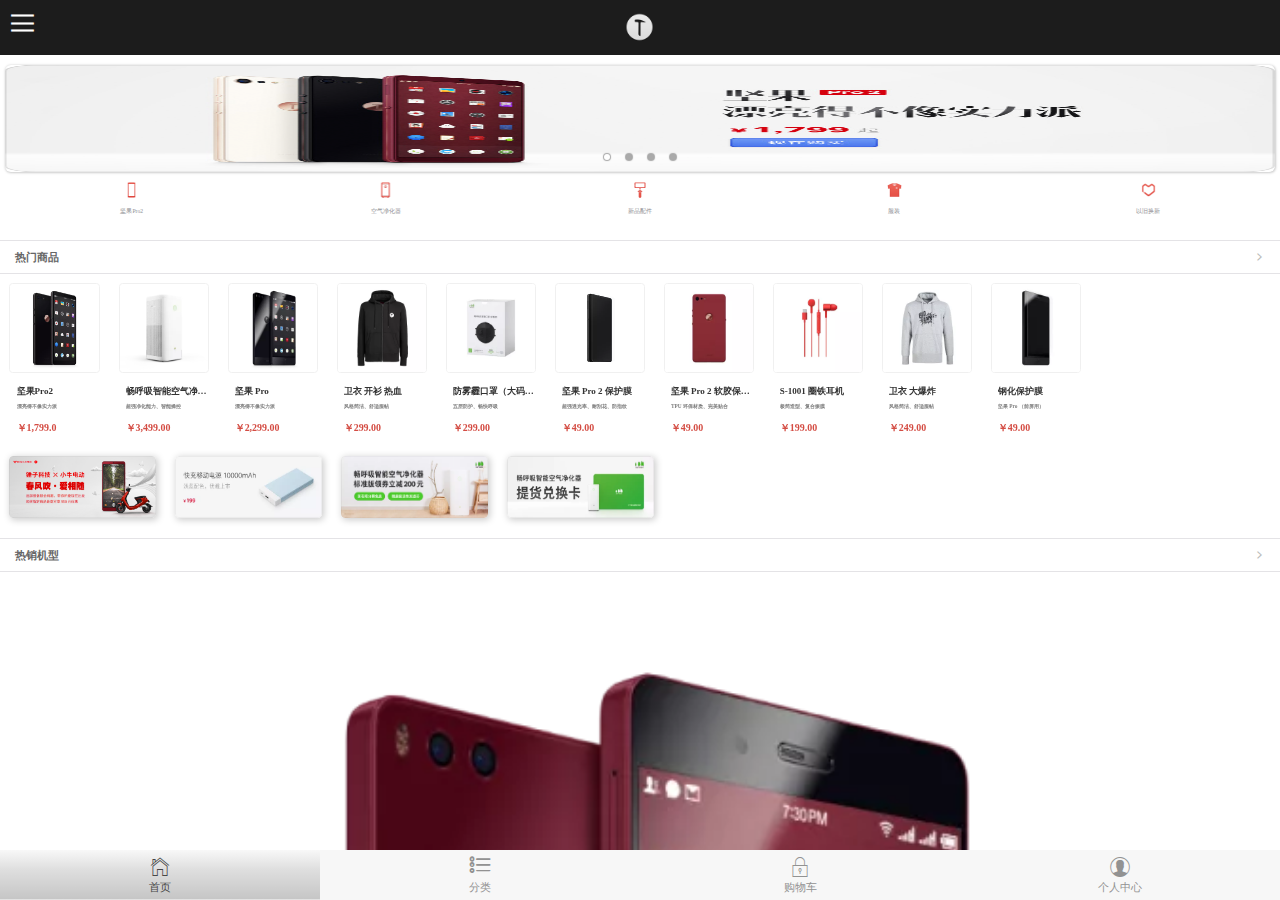
<file: index.html>
<!DOCTYPE html>
<html>

	<head>
		<meta charset="utf-8">
		<meta name="viewport" content="width=device-width,initial-scale=1,minimum-scale=1,maximum-scale=1,user-scalable=no" />
		<title>锤子官网</title>
		<link rel="shortcut icon" href="chuizir.png" type="image/png" />
		<link href="css/mui.min.css" rel="stylesheet" />
		<link href="css/reset.css" rel="stylesheet" />
		<link rel="stylesheet" type="text/css" href="css/index.css" />
		<link rel="stylesheet" type="text/css" href="css/css.css" />
	</head>
	<body>
		<div class="mui-off-canvas-wrap mui-draggable">

			<!-- 主页面容器 -->
			<div class="mui-inner-wrap">

				<!-- 菜单容器 -->
				<aside class="mui-off-canvas-left">
					<div class="mui-scroll-wrapper">
						<div class="mui-scroll">
							<!-- 菜单具体展示内容 -->
							<ul class="Masklist clearfix">
								<li class="mLi">
									<span></span>
									<span>锤子科技商城</span>
								</li>
								<li class="mLi">
									<span></span>
									<span>坚果Pro 2</span>
								</li>
								<li class="mLi">
									<span></span>
									<span>坚果Pro</span>
								</li>
								<li class="mLi">
									<span></span>
									<span>Smartisan OS</span>
								</li>
								<li class="mLi">
									<span></span>
									<span>应用下载</span>
								</li>
								<li class="mLi">
									<span></span>
									<span>锤子科技论坛</span>
								</li>
							</ul>
						</div>
					</div>
				</aside>

				<!-- 主页面标题 -->
				<header class="mui-bar mui-bar-nav">
					<a href="javascript:;" class="mui-icon mui-action-menu mui-icon-bars mui-pull-left"></a>
					<h1><a href="index.html" class="tiaozhuan"></a></h1>
				</header>

		
		<div class="mui-content mui-scroll-wrapper">
		<div class="mui-scroll">
			<section class="item">
				<div class="banner">
					<div class="mui-slider">
						<div class="mui-slider-group mui-slider-loop">
							<div class="mui-slider-item mui-slider-item-duplicate">
								<a href="#"><img src="image/index/banner4.png" /></a>
							</div>
							<div class="mui-slider-item">
								<a href="#"><img src="image/index/banner1.png" /></a>
							</div>
							<div class="mui-slider-item">
								<a href="#"><img src="image/index/banner2.png" /></a>
							</div>
							<div class="mui-slider-item">
								<a href="#"><img src="image/index/banner3.png" /></a>
							</div>
							<div class="mui-slider-item">
								<a href="#"><img src="image/index/banner4.png" /></a>
							</div>
							<div class="mui-slider-item mui-slider-item-duplicate">
								<a href="#"><img src="image/index/banner1.png" /></a>
							</div>
						</div>
						<div class="mui-slider-indicator">
							<div class="mui-indicator mui-active"></div>
							<div class="mui-indicator"></div>
							<div class="mui-indicator"></div>
							<div class="mui-indicator"></div>
						</div>
					</div>
				</div>
				<div class="nav">
					<div class="navItem">
						<a href="">
							<img src="image/index/nav1.png" alt="" />
							<p>坚果Pro2</p>
						</a>
					</div>
					<div class="navItem">
						<a href="">
							<img src="image/index/nav2.png" alt="" />
							<p>空气净化器</p>
						</a>
					</div>
					<div class="navItem">
						<a href="">
							<img src="image/index/nav3.png" alt="" />
							<p>新品配件</p>
						</a>
					</div>
					<div class="navItem">
						<a href="">
							<img src="image/index/nav4.png" alt="" />
							<p>服装</p>
						</a>
					</div>
					<div class="navItem">
						<a href="">
							<img src="image/index/nav5.png" alt="" />
							<p>以旧换新</p>
						</a>
					</div>
				</div>
			</section>
			<section class="item">
				<div class="goodsContainer">
					<ul class="mui-table-view">
						<li class="mui-table-view-cell">
							<a class="mui-navigate-right">热门商品</a>
						</li>
					</ul>
					<section>
						<div class="mui-scroll-wrapper mui-slider-indicator mui-segmented-control mui-segmented-control-inverted">
							<div class="mui-scroll">
								<a class="mui-control-item mui-active">
									<img src="image/index/goods1.png" alt="" />
									<div class="text">
										<h2>坚果Pro2</h2>
										<p>漂亮得不像实力派</p>
										<span>￥1,799.0</span>
									</div>
								</a>
								<a class="mui-control-item">
									<img src="image/index/goods2.png" alt="" />
									<div class="text">
										<h2>畅呼吸智能空气净化器</h2>
										<p>超强净化能力、智能操控</p>
										<span>￥3,499.00</span>
									</div>
								</a>
								<a class="mui-control-item">
									<img src="image/index/goods3.png" alt="" />
									<div class="text">
										<h2>坚果 Pro</h2>
										<p>漂亮得不像实力派</p>
										<span>￥2,299.00</span>
									</div>
								</a>
								<a class="mui-control-item">
									<img src="image/index/goods4.png" alt="" />
									<div class="text">
										<h2>卫衣 开衫 热血</h2>
										<p>风格简洁、舒适服帖</p>
										<span>￥299.00</span>
									</div>
								</a>
								<a class="mui-control-item">
									<img src="image/index/goods5.png" alt="" />
									<div class="text">
										<h2>防雾霾口罩（大码 · 10枚/盒）</h2>
										<p>五层防护、畅快呼吸</p>
										<span>￥299.00</span>
									</div>
								</a>
								<a class="mui-control-item">
									<img src="image/index/goods6.png" alt="" />
									<div class="text">
										<h2>坚果 Pro 2 保护膜</h2>
										<p>超强透光率、耐刮花、防指纹</p>
										<span>￥49.00</span>
									</div>
								</a>
								<a class="mui-control-item">
									<img src="image/index/goods7.png" alt="" />
									<div class="text">
										<h2>坚果 Pro 2 软胶保护套</h2>
										<p>TPU 环保材质、完美贴合</p>
										<span>￥49.00</span>
									</div>
								</a>
								<a class="mui-control-item">
									<img src="image/index/goods8.png" alt="" />
									<div class="text">
										<h2>S-1001 圈铁耳机</h2>
										<p>极简造型、复合振膜</p>
										<span>￥199.00</span>
									</div>
								</a>
								<a class="mui-control-item">
									<img src="image/index/goods9.png" alt="" />
									<div class="text">
										<h2>卫衣 大爆炸</h2>
										<p>风格简洁、舒适服帖</p>
										<span>￥249.00</span>
									</div>
								</a>
								<a class="mui-control-item">
									<img src="image/index/goods10.png" alt="" />
									<div class="text">
										<h2>钢化保护膜</h2>
										<p>坚果 Pro （前屏用）</p>
										<span>￥49.00</span>
									</div>
								</a>
							</div>
						</div>
					</section>
				</div>
			</section>
			<section class="item">
				<div class="cardShow">
					<div class="mui-scroll-wrapper mui-slider-indicator mui-segmented-control mui-segmented-control-inverted">
						<div class="mui-scroll">
							<a class="mui-control-item" href="#">
								<div class="cardItem">
									<img src="image/index/card1.png" />
								</div>
							</a>
							<a class="mui-control-item" href="#">
								<div class="cardItem">
									<img src="image/index/card2.png" />
								</div>
							</a>
							<a class="mui-control-item" href="#">
								<div class="cardItem">
									<img src="image/index/card3.png" />
								</div>
							</a>
							<a class="mui-control-item" href="#">
								<div class="cardItem">
									<img src="image/index/card4.png" />
								</div>
							</a>
						</div>
					</div>
				</div>
			</section>
			<section class="item">
				<div class="hotPhone">
					<ul class="mui-table-view">
						<li class="mui-table-view-cell">
							<a class="mui-navigate-right">热销机型</a>
						</li>
					</ul>
					<div class="mui-slider stop">
						<div class="mui-slider-group">
							<div class="mui-slider-item mui-slider-item-duplicate">
								<a href="#">
									<img src="image/index/phone1.png" />
									<div class="text">
										<h2>坚果 Pro</h2>
										<p>漂亮得不像实力派</p>
										<span>￥2,299.00</span>
									</div>
								</a>
							</div>
							<div class="mui-slider-item">
								<a href="#">
									<img src="image/index/goods1.png" />
									<div class="text">
										<h2>坚果Pro2</h2>
										<p>漂亮得不像实力派</p>
										<span>￥1,799.0</span>
									</div>
								</a>
							</div>
							<div class="mui-slider-item">
								<a href="#">
									<img src="image/index/phone1.png" />
									<div class="text">
										<h2>坚果 Pro</h2>
										<p>漂亮得不像实力派</p>
										<span>￥2,299.00</span>
									</div>
								</a>
							</div>
							<div class="mui-slider-item mui-slider-item-duplicate">
								<a href="#">
									<img src="image/index/goods1.png" />
									<div class="text">
										<h2>坚果Pro2</h2>
										<p>漂亮得不像实力派</p>
										<span>￥1,799.0</span>
									</div>
								</a>
							</div>
						</div>
						<div class="mui-slider-indicator">
							<div class="mui-indicator mui-active"></div>
							<div class="mui-indicator"></div>
						</div>
					</div>
				</div>
			</section>
			<section class="item">
				<div class="hotPhone">
					<ul class="mui-table-view">
						<li class="mui-table-view-cell">
							<a class="mui-navigate-right">净化器及配件</a>
						</li>
					</ul>
					<div class="mui-slider stop">
						<div class="mui-slider-group mui-slider-loop">
							<div class="mui-slider-item mui-slider-item-duplicate">
								<a href="#">
									<img src="image/index/goods2.png" />
									<div class="text">
										<h2>畅呼吸智能空气净化器</h2>
										<p>超强净化能力、智能操控</p>
										<span>￥3,499.00</span>
									</div>
								</a>
							</div>
							<div class="mui-slider-item">
								<a href="#">
									<img src="image/index/goods2.png" />
									<div class="text">
										<h2>畅呼吸智能空气净化器超级除甲醛版</h2>
										<p> 超强净化能力、智能操控 </p>
										<span>￥3,499.00</span>
									</div>
								</a>
							</div>
							<div class="mui-slider-item">
								<a href="#">
									<img src="image/index/goods2.png" />
									<div class="text">
										<h2>畅呼吸智能空气净化器</h2>
										<p> 超强净化能力、智能操控 </p>
										<span>￥3,499.00</span>
									</div>
								</a>
							</div>
							<div class="mui-slider-item mui-slider-item-duplicate">
								<a href="#">
									<img src="image/index/goods2.png" />
									<div class="text">
										<h2>畅呼吸智能空气净化器超级除甲醛版</h2>
										<p> 超强净化能力、智能操控 </p>
										<span>￥3,499.00</span>
									</div>
								</a>
							</div>
						</div>
						<div class="mui-slider-indicator">
							<div class="mui-indicator mui-active"></div>
							<div class="mui-indicator"></div>
						</div>
					</div>
					<div class="listPurifier">
						<div class="mui-row">
							<div class="mui-col-sm-6 mui-col-xs-6">
								<li class="mui-table-view-cell right bottom">
									<a class="mui-navigate-right">
										<img class="mui-media-object mui-pull-left" src="image/index/goods5.png">
										<div class="mui-media-body">
											<p class='mui-ellipsis'>防雾霾口罩（中码/10枚/盒）</p>
										</div>
									</a>
								</li>
							</div>
							<div class="mui-col-sm-6 mui-col-xs-6">
								<li class="mui-table-view-cell bottom">
									<a class="mui-navigate-right">
										<img class="mui-media-object mui-pull-left" src="image/index/list1.png">
										<div class="mui-media-body">
											<p class='mui-ellipsis'>高效复合滤芯</p>
										</div>
									</a>
								</li>
							</div>
							<div class="mui-col-sm-6 mui-col-xs-6">
								<li class="mui-table-view-cell right">
									<a class="mui-navigate-right">
										<img class="mui-media-object mui-pull-left" src="image/index/list2.png">
										<div class="mui-media-body">
											<p class='mui-ellipsis'>除甲醛活性炭滤芯</p>
										</div>
									</a>
								</li>
							</div>
							<div class="mui-col-sm-6 mui-col-xs-6">
								<li class="mui-table-view-cell">
									<a class="mui-navigate-right">
										<img class="mui-media-object mui-pull-left" src="image/index/list3.png">
										<div class="mui-media-body">
											<p class='mui-ellipsis'>汽车空调滤清器</p>
										</div>
									</a>
								</li>
							</div>
						</div>
					</div>
				</div>
			</section>
			<section class="item">
				<div class="adItem">
					<div class="adLeft">
						<a href=""><img src="image/index/ad1.png" alt="" /></a>
						<a href=""><img src="image/index/ad2.png" alt="" /></a>
						<a href=""><img src="image/index/ad3.png" alt="" /></a>
					</div>
					<div class="adRight">
						<a href=""><img src="image/index/ad4.webp" /></a>
					</div>
				</div>
			</section>
			<section class="item">
				<div class="goodsItem">
					<ul class="mui-table-view">
						<li class="mui-table-view-cell">
							<a class="mui-navigate-right">坚果Pro2及配件</a>
						</li>
					</ul>
					<ul class="list">
						<li>
							<a href="">
								<img src="image/index/goods1.png" alt="" />
								<div class="text">
									<h2>坚果 Pro 2</h2>
									<p>漂亮得不像实力派</p>
									<span>￥1,799.00</span>
								</div>
							</a>
						</li>
						<li>
							<a href="">
								<img src="image/index/goods11.png" alt="" />
								<div class="text">
									<h2>坚果 Pro 2 文青保护套</h2>
									<p>文青配色、质感精良</p>
									<span>￥99.00</span>
								</div>
							</a>
						</li>
						<li>
							<a href="">
								<img src="image/index/goods6.png" alt="" />
								<div class="text">
									<h2>坚果 Pro 2 保护膜</h2>
									<p>超强透光率、耐刮花、防指纹</p>
									<span>￥49.00</span>
								</div>
							</a>
						</li>
						<li>
							<a href="">
								<img src="image/index/goods7.png" alt="" />
								<div class="text">
									<h2>坚果 Pro 2 软胶保护套</h2>
									<p>TPU 环保材质、完美贴合</p>
									<span>￥49.00</span>
								</div>
							</a>
						</li>
						<li>
							<a href="">
								<img src="image/index/goods6.png" alt="" />
								<div class="text">
									<h2>坚果 Pro 2 智能保护膜</h2>
									<p>智能触控、触感顺滑</p>
									<span>￥99.00</span>
								</div>
							</a>
						</li>
						<li>
							<a href="">
								<img src="image/index/goods12.png" alt="" />
								<div class="text">
									<h2>半入耳式耳机 心动版</h2>
									<p>哑光表面、专业级调音</p>
									<span>￥99.00</span>
								</div>
							</a>
						</li>
					</ul>
				</div>
			</section>
			<section class="item">
				<div class="saleCard">
					<img src="image/index/card5.png" alt="" />
					<img src="image/index/card6.png" alt="" />
				</div>
			</section>
			<section class="item">
				<div class="goodsItem">
					<ul class="mui-table-view">
						<li class="mui-table-view-cell">
							<a class="mui-navigate-right">品牌周边</a>
						</li>
					</ul>
					<ul class="list">
						<li>
							<a href="">
								<img src="image/index/goods13.png" alt="" />
								<div class="text">
									<h2>卫衣 开衫 经典款</h2>
									<p>风格简洁、舒适服帖</p>
									<span>￥299.00</span>
								</div>
							</a>
						</li>
						<li>
							<a href="">
								<img src="image/index/goods14.png" alt="" />
								<div class="text">
									<h2>卫衣 大爆炸</h2>
									<p>风格简洁、舒适服帖</p>
									<span>￥249.00</span>
								</div>
							</a>
						</li>
						<li>
							<a href="">
								<img src="image/index/goods4.png" alt="" />
								<div class="text">
									<h2>卫衣 热血</h2>
									<p>风格简洁、舒适服帖</p>
									<span>￥249.00</span>
								</div>
							</a>
						</li>
						<li>
							<a href="">
								<img src="image/index/goods15.png" alt="" />
								<div class="text">
									<h2>任天堂发售红白机</h2>
									<p>100% 美国 SUPIMA 棉、舒适拉绒质地</p>
									<span>￥149.00 </span>
								</div>
							</a>
						</li>
						<li>
							<a href="">
								<img src="image/index/goods16.png" alt="" />
								<div class="text">
									<h2>记事本</h2>
									<p>优质米色纸、不洇不透</p>
									<span>￥49.00</span>
								</div>
							</a>
						</li>
						<li>
							<a href="">
								<img src="image/index/goods17.png" alt="" />
								<div class="text">
									<h2>明信片</h2>
									<p>优质卡纸、包装精致、色彩饱满</p>
									<span>￥9.90</span>
								</div>
							</a>
						</li>
					</ul>
				</div>
			</section>
			<section class="item">
				<div class="saleCard">
					<img src="image/index/card7.webp" alt="" />
					<img src="image/index/card8.webp" alt="" />
				</div>
			</section>
		</div>
	</div>
		<!--mTab 底部选项卡-->
		<nav class="mui-bar mui-bar-tab">
			<a href="index.html" class="mui-tab-item mui-active tiaozhuan">
				<span class="mui-icon mui-icon-home"></span>
				<span class="mui-tab-label">首页</span>
			</a>
			<a href="page.html"  class="mui-tab-item tiaozhuan">
				<span class="mui-icon mui-icon-list"></span>                                                      
				<span class="mui-tab-label">分类</span>
			</a>
			<a href="shop.html"  class="mui-tab-item tiaozhuan">
				<span class="mui-icon mui-icon-locked"></span>
				<span class="mui-tab-label">购物车</span>
			</a>
			<a href="myCenter.html"  class="mui-tab-item tiaozhuan">
				<span class="mui-icon mui-icon-contact"></span>
				<span class="mui-tab-label">个人中心</span>
			</a>
		</nav>
	</body>
	
	<script src="js/mui.min.js"></script>
	<script type="text/javascript" src="js/Jason.js"></script>
	<script type="text/javascript" src="js/index.js"></script>
	<script type="text/javascript" charset="utf-8">
		mui.init();
	</script>
</html>
</file>
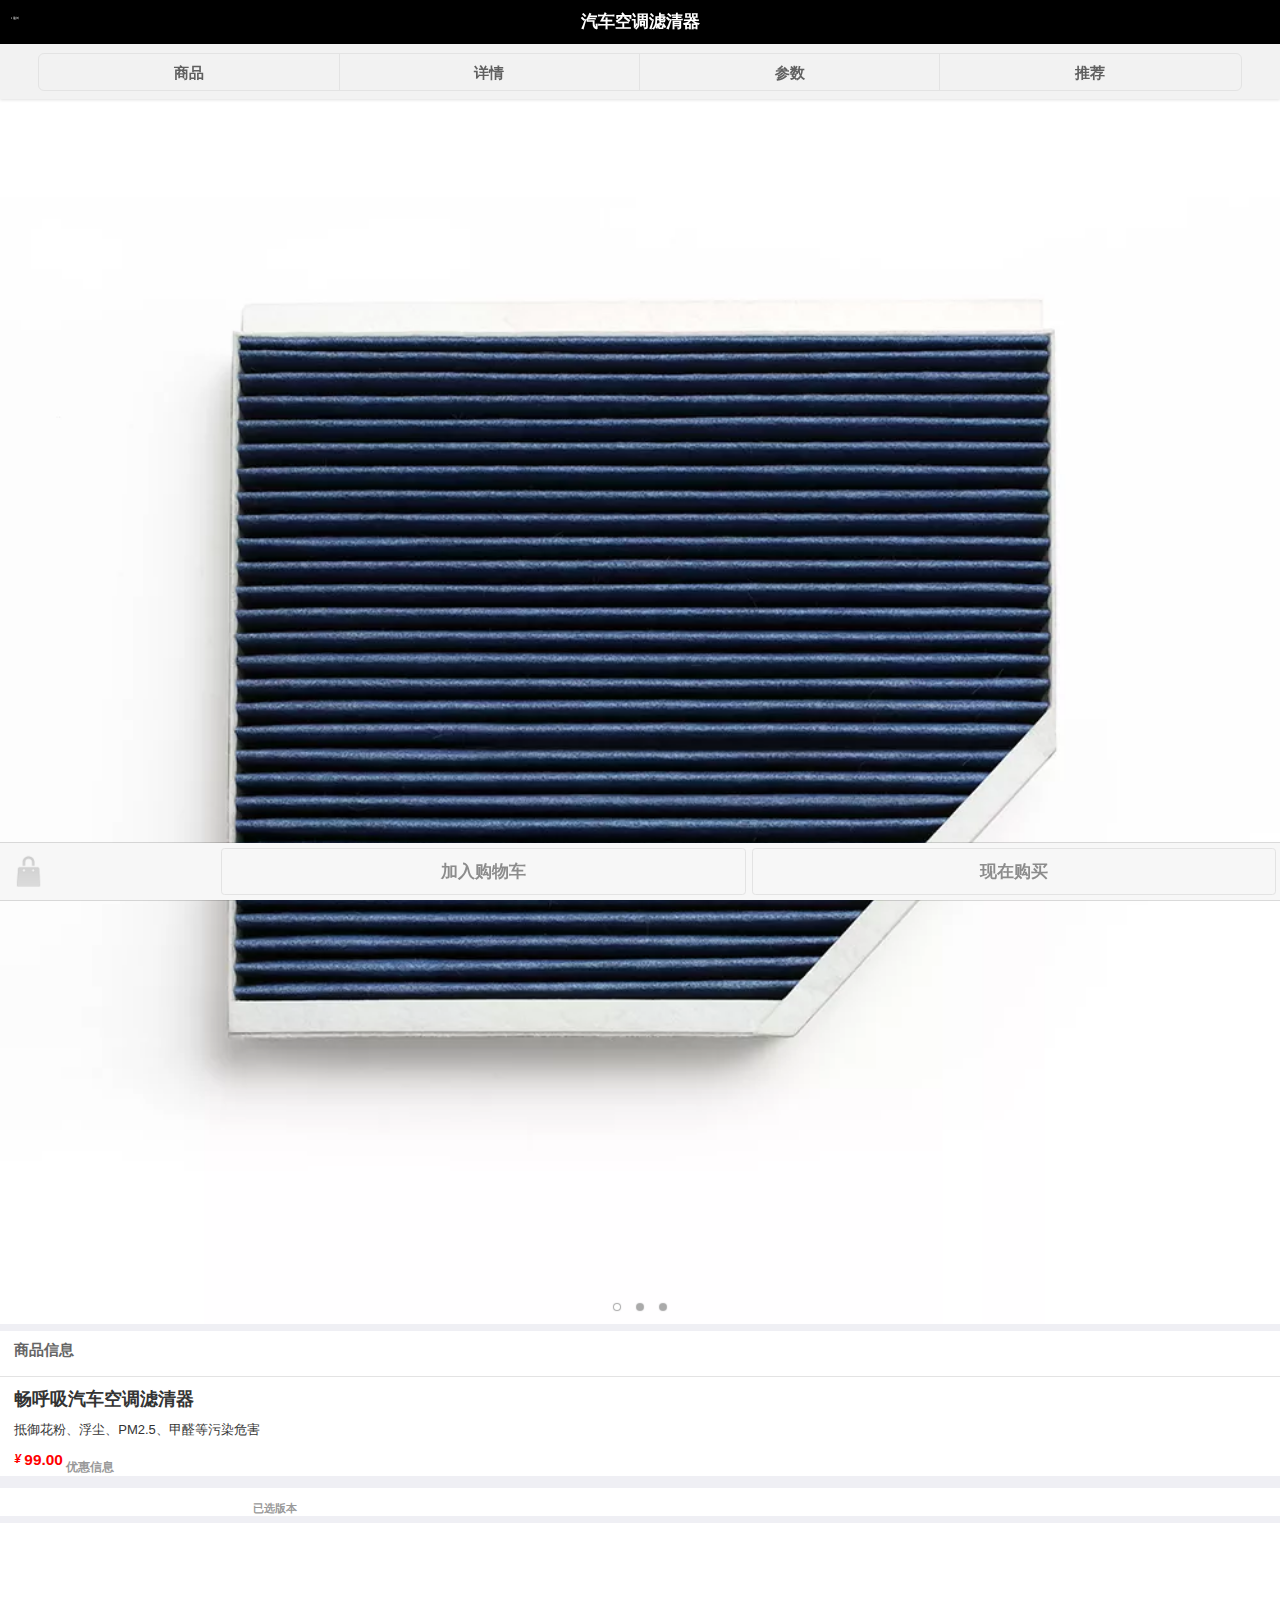
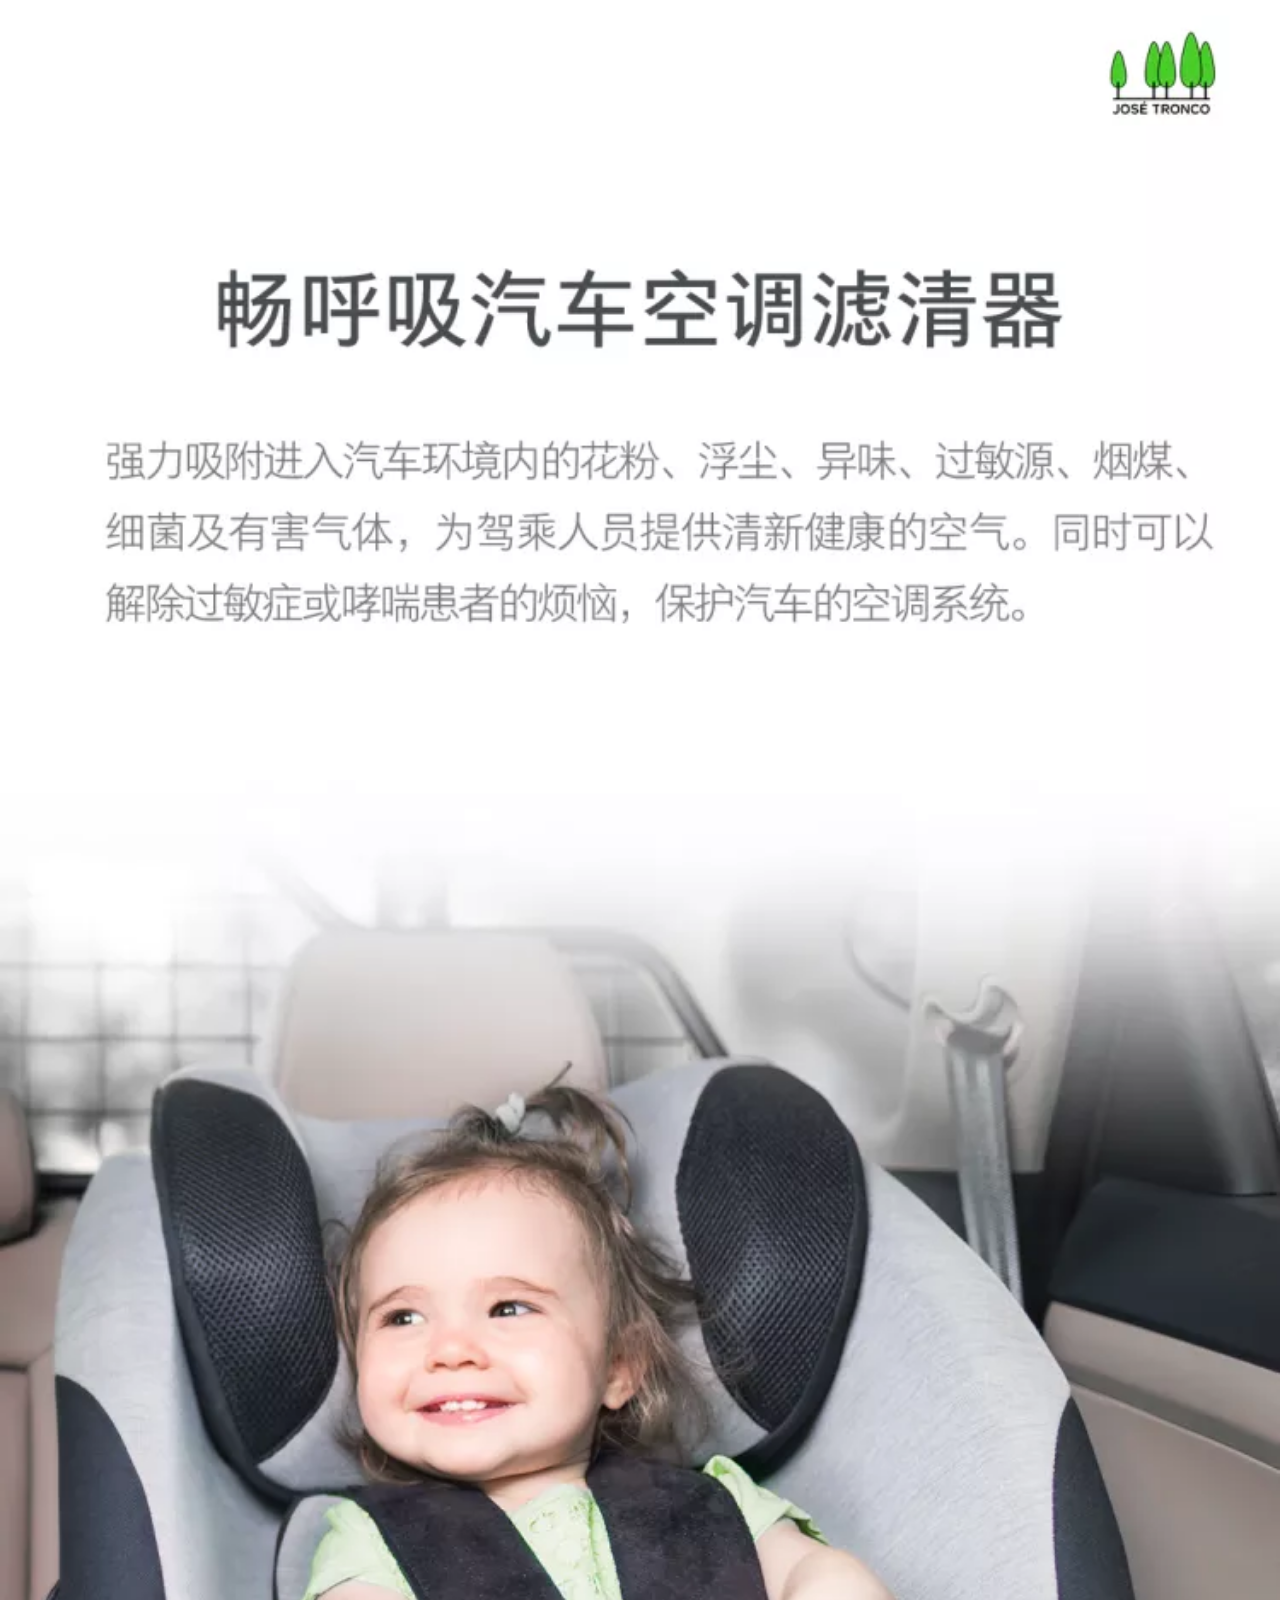
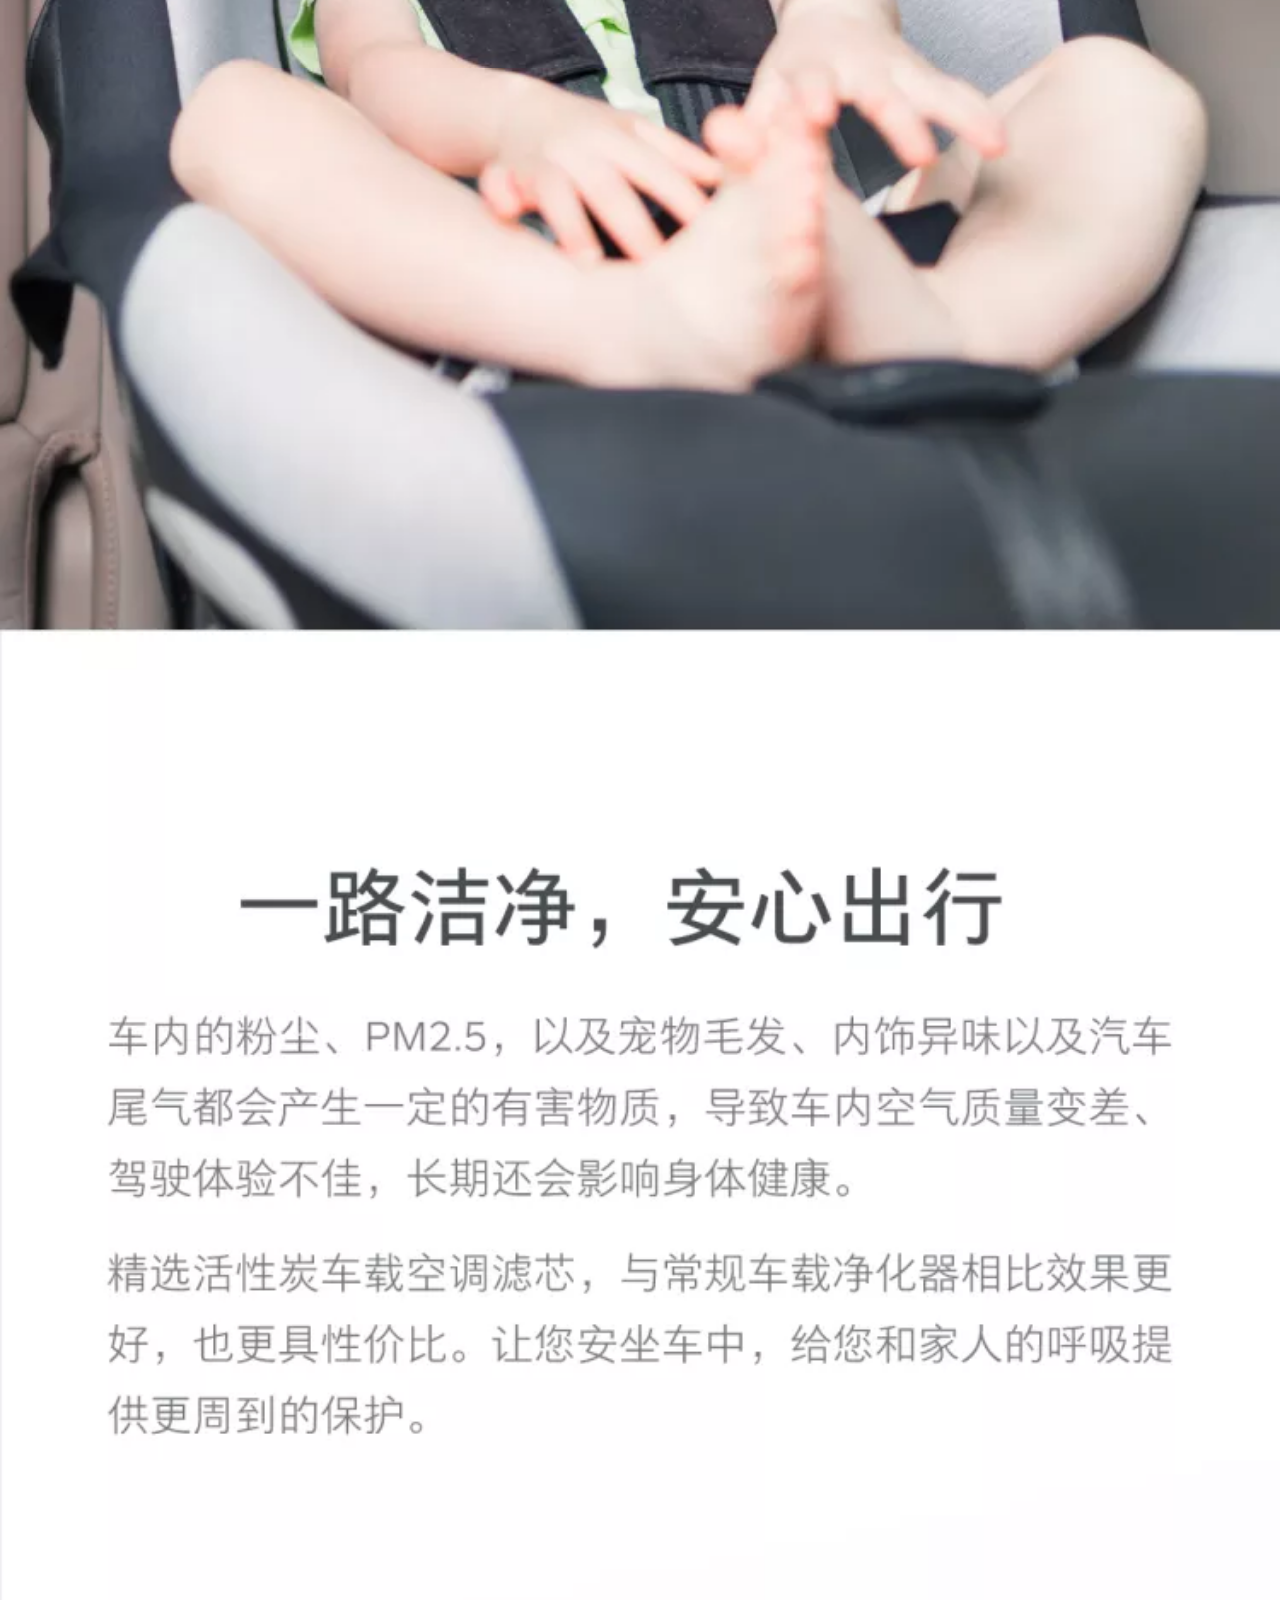
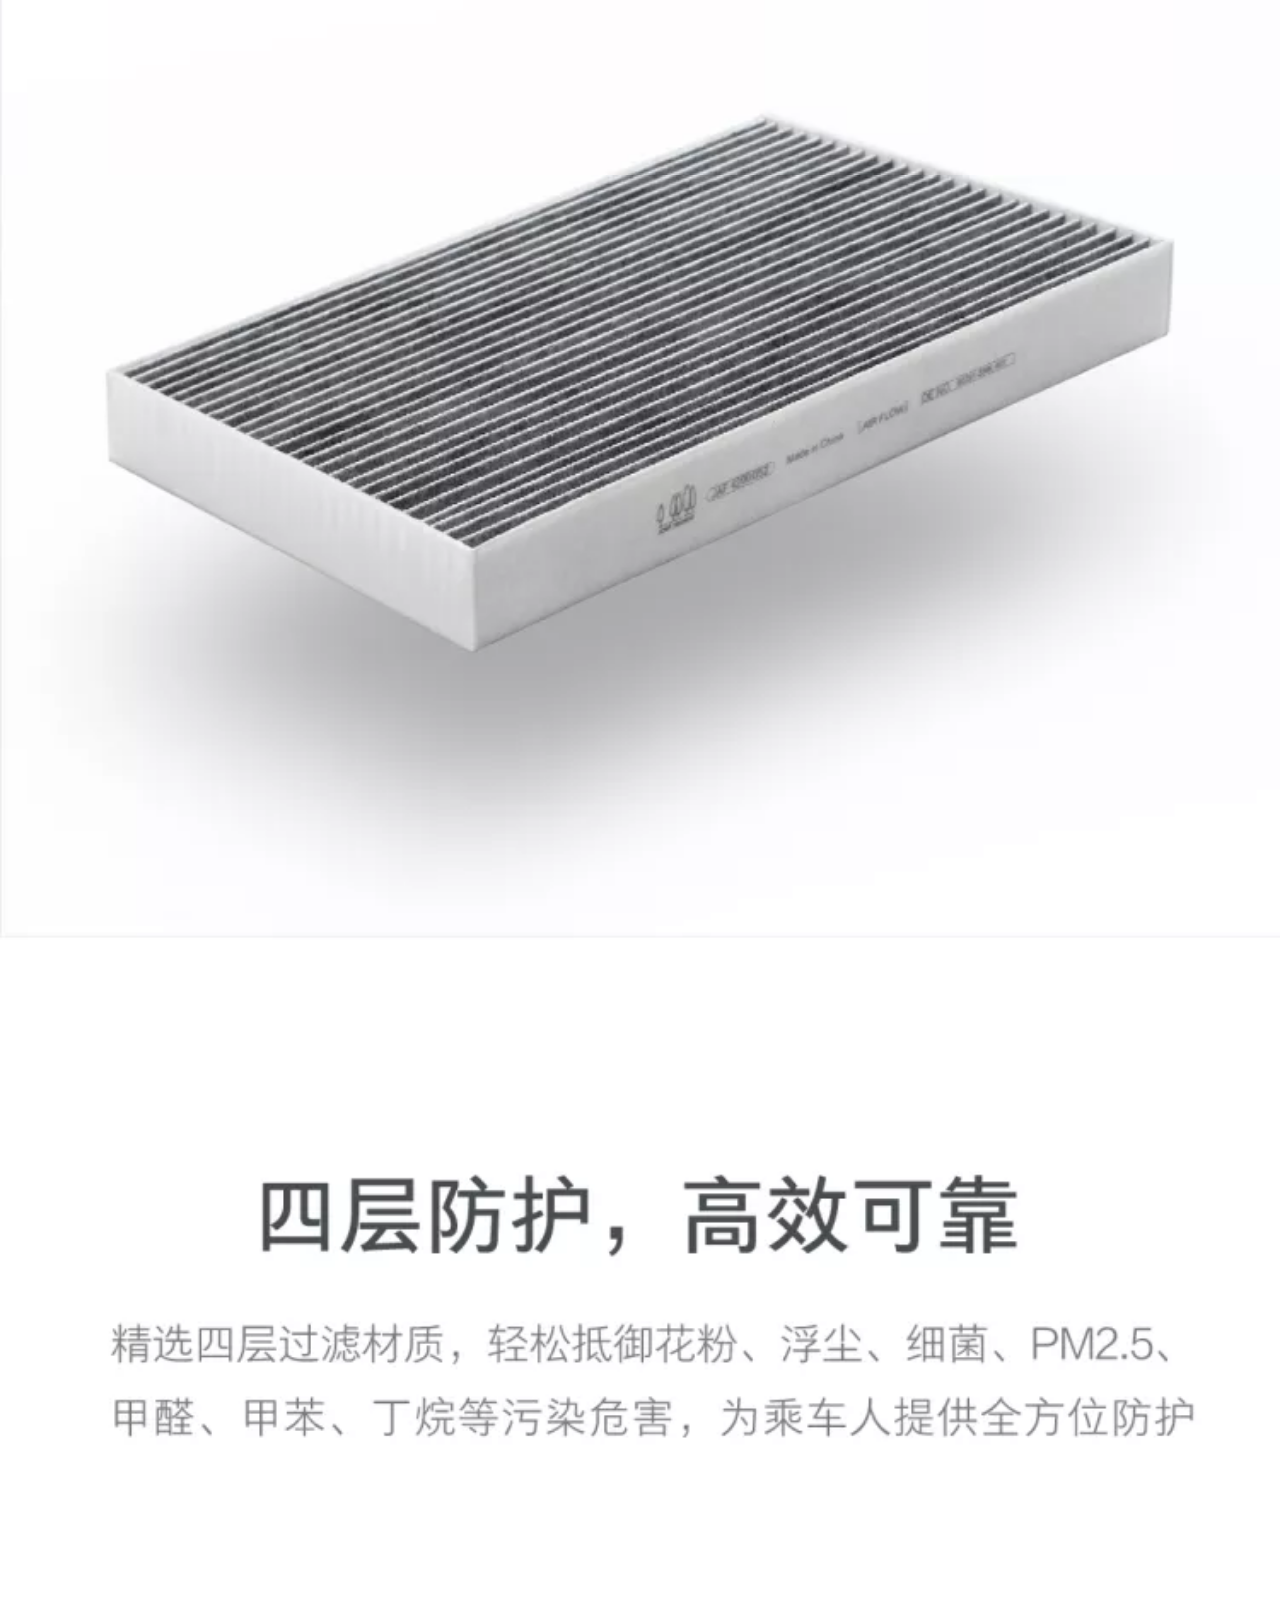
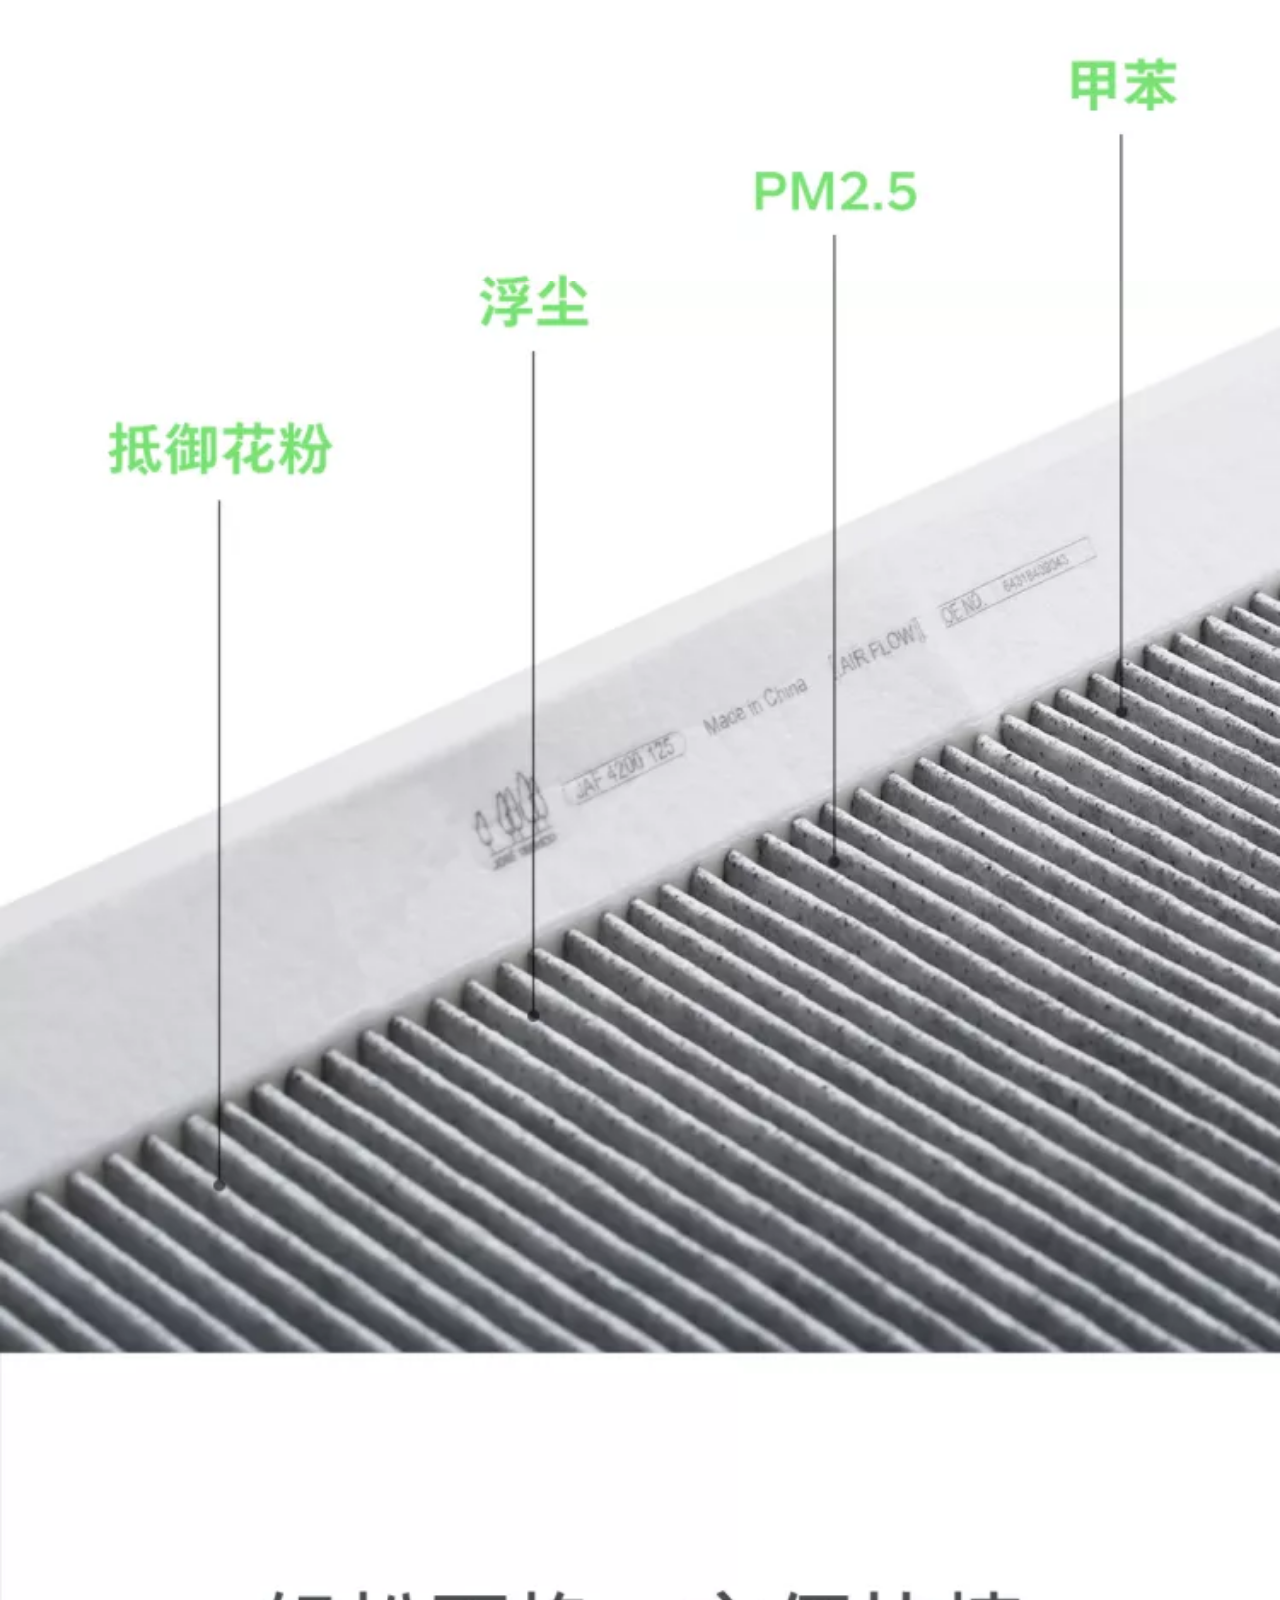
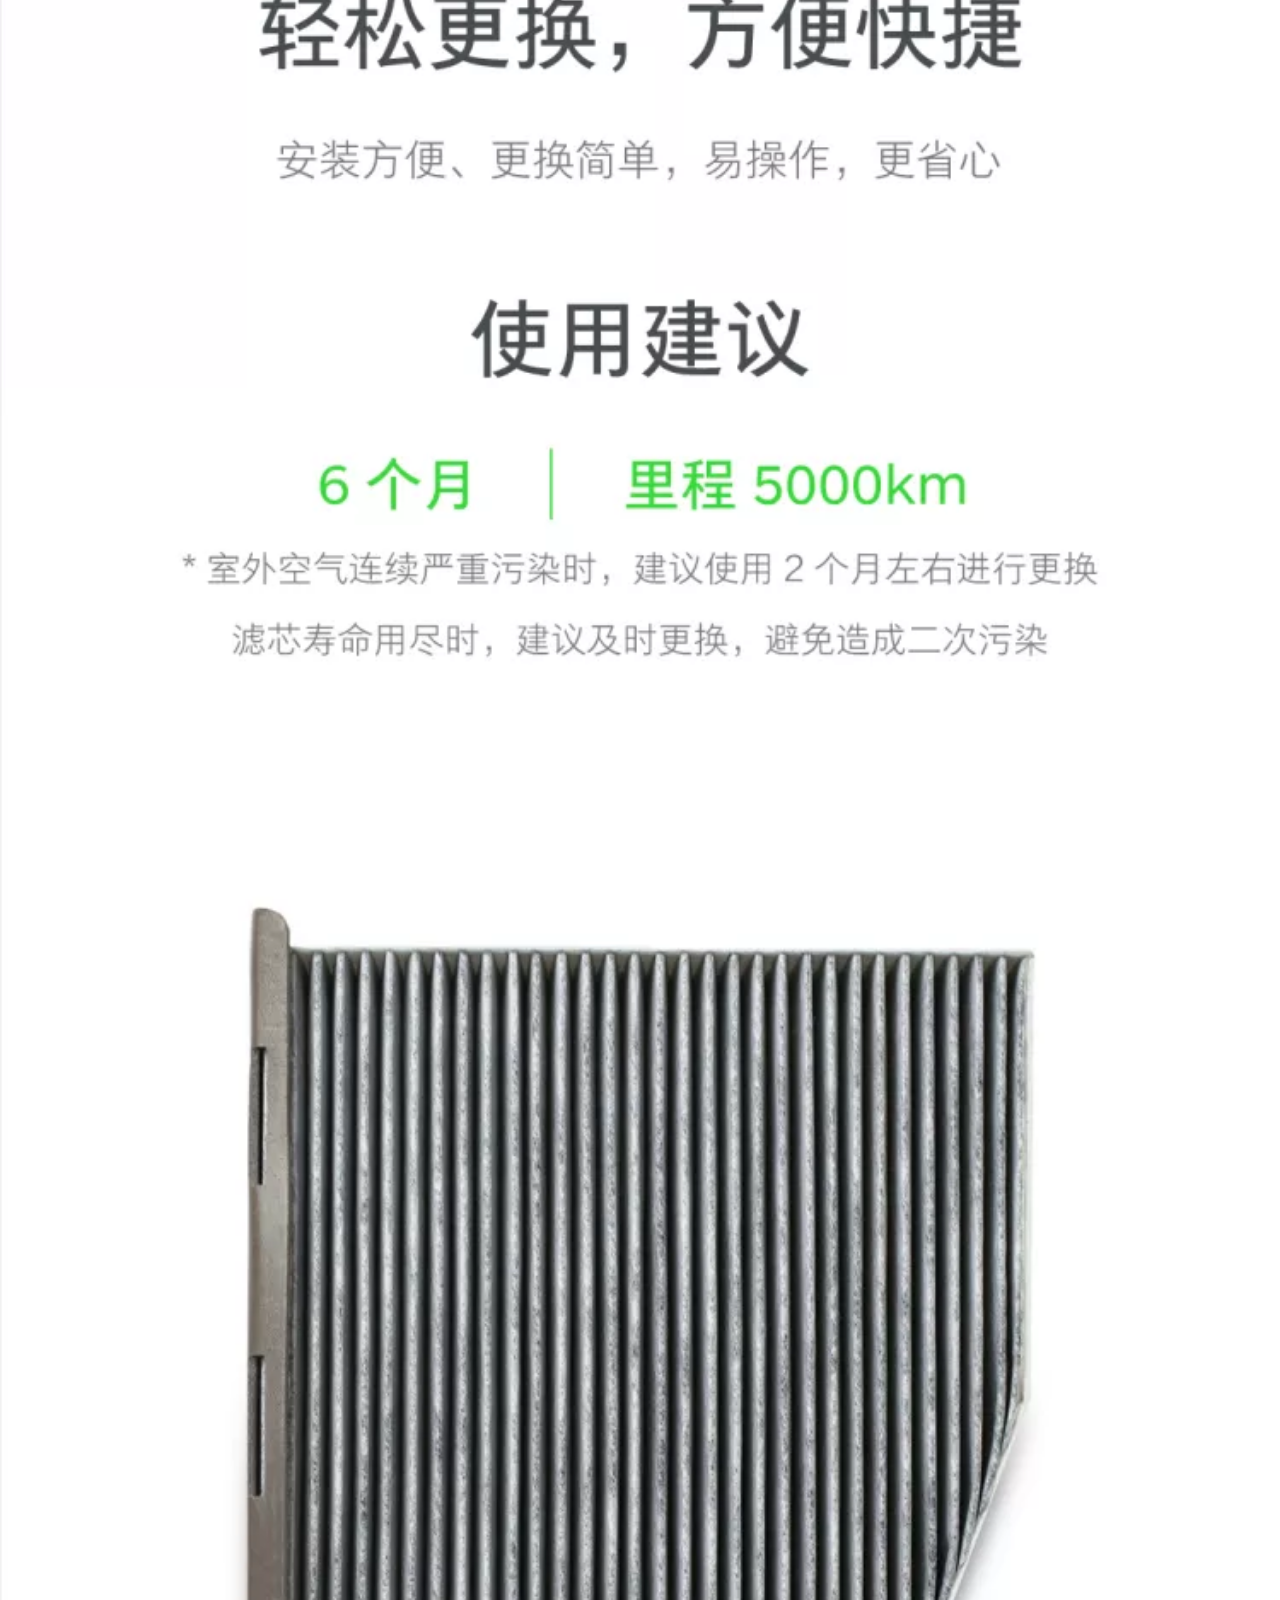
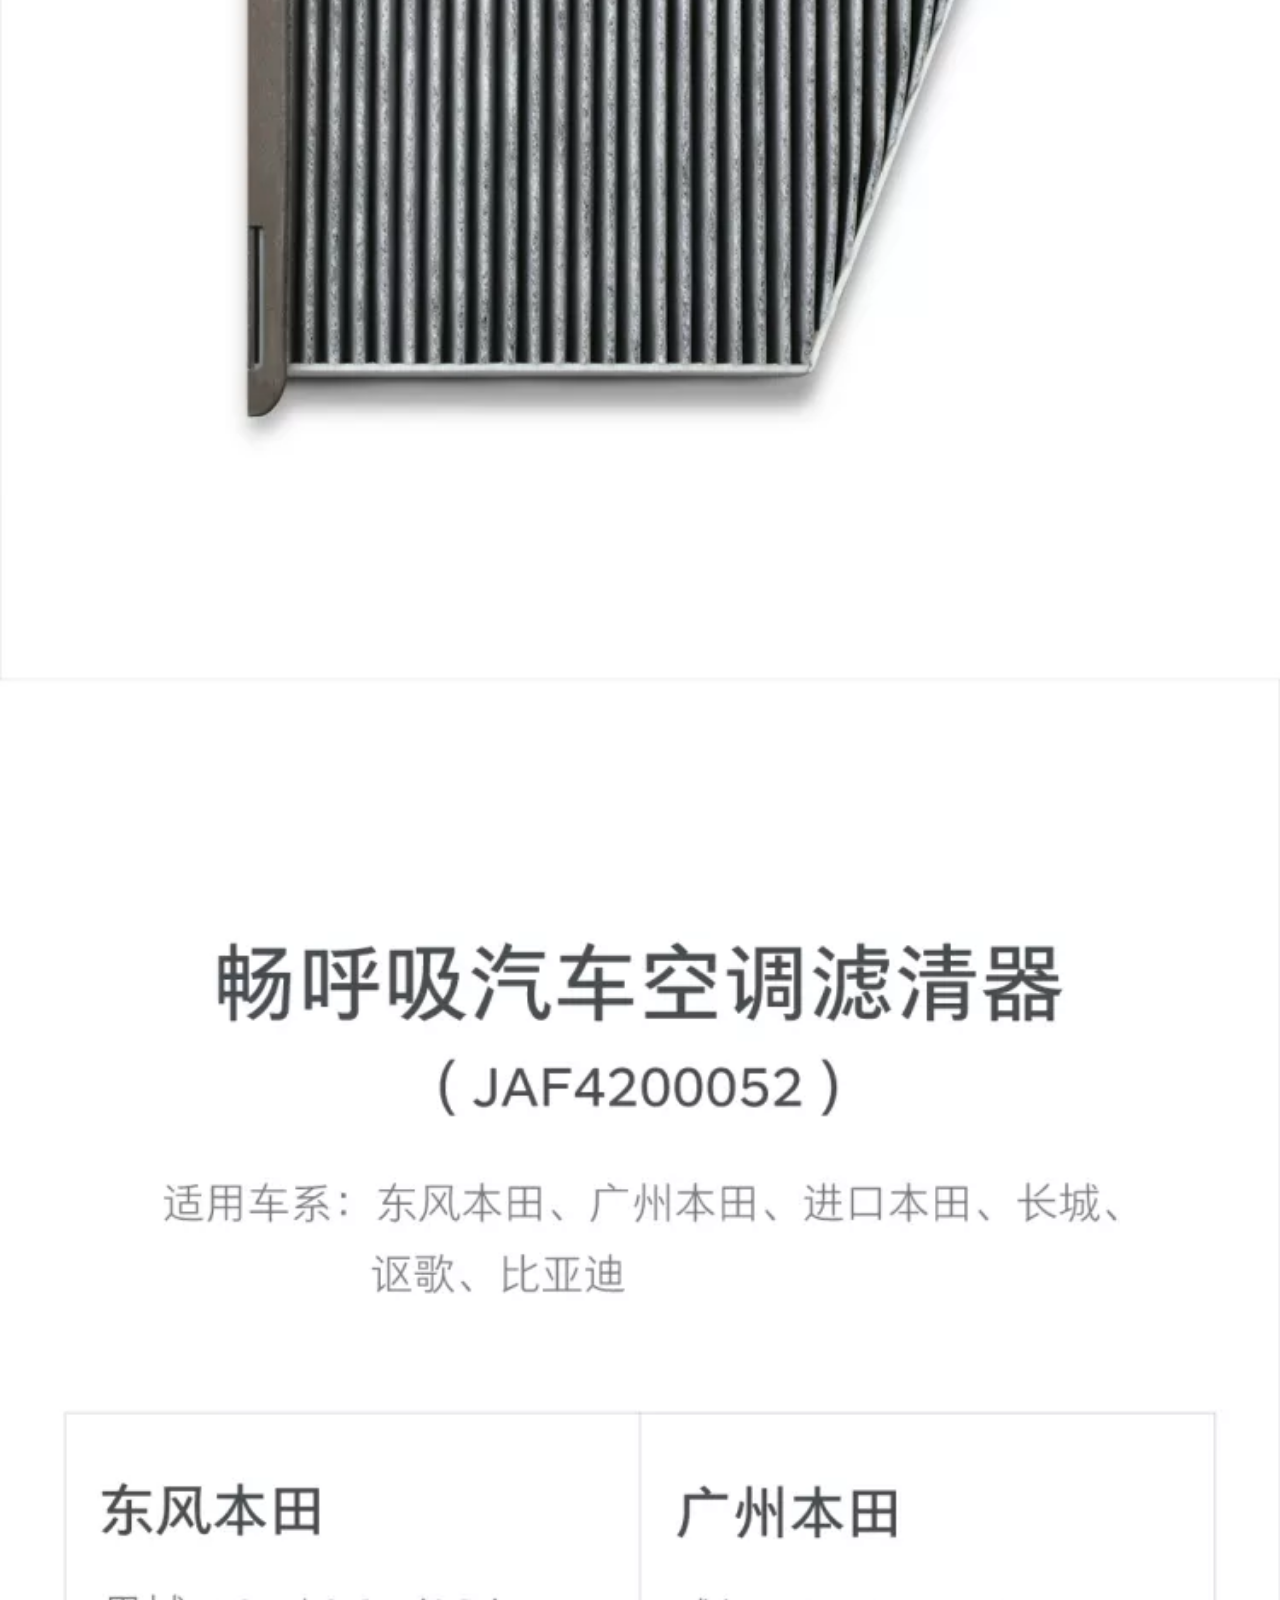
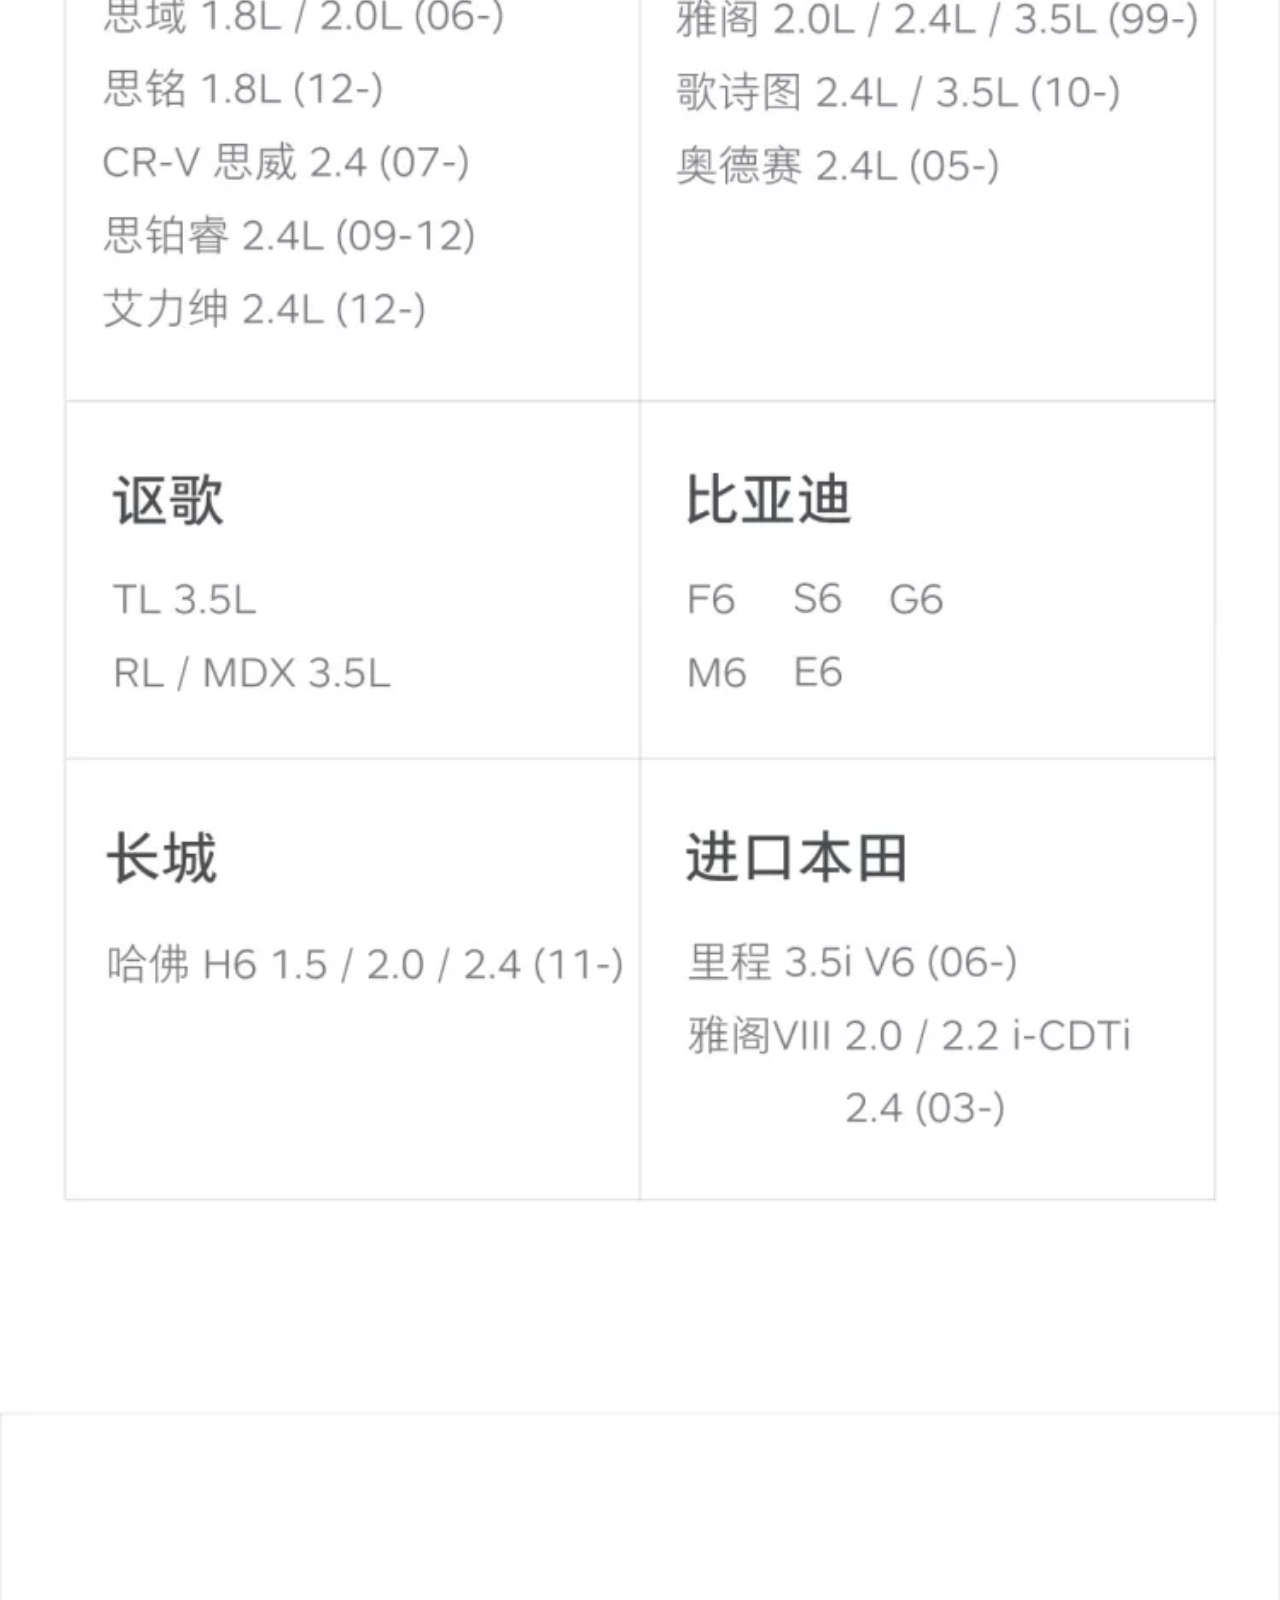
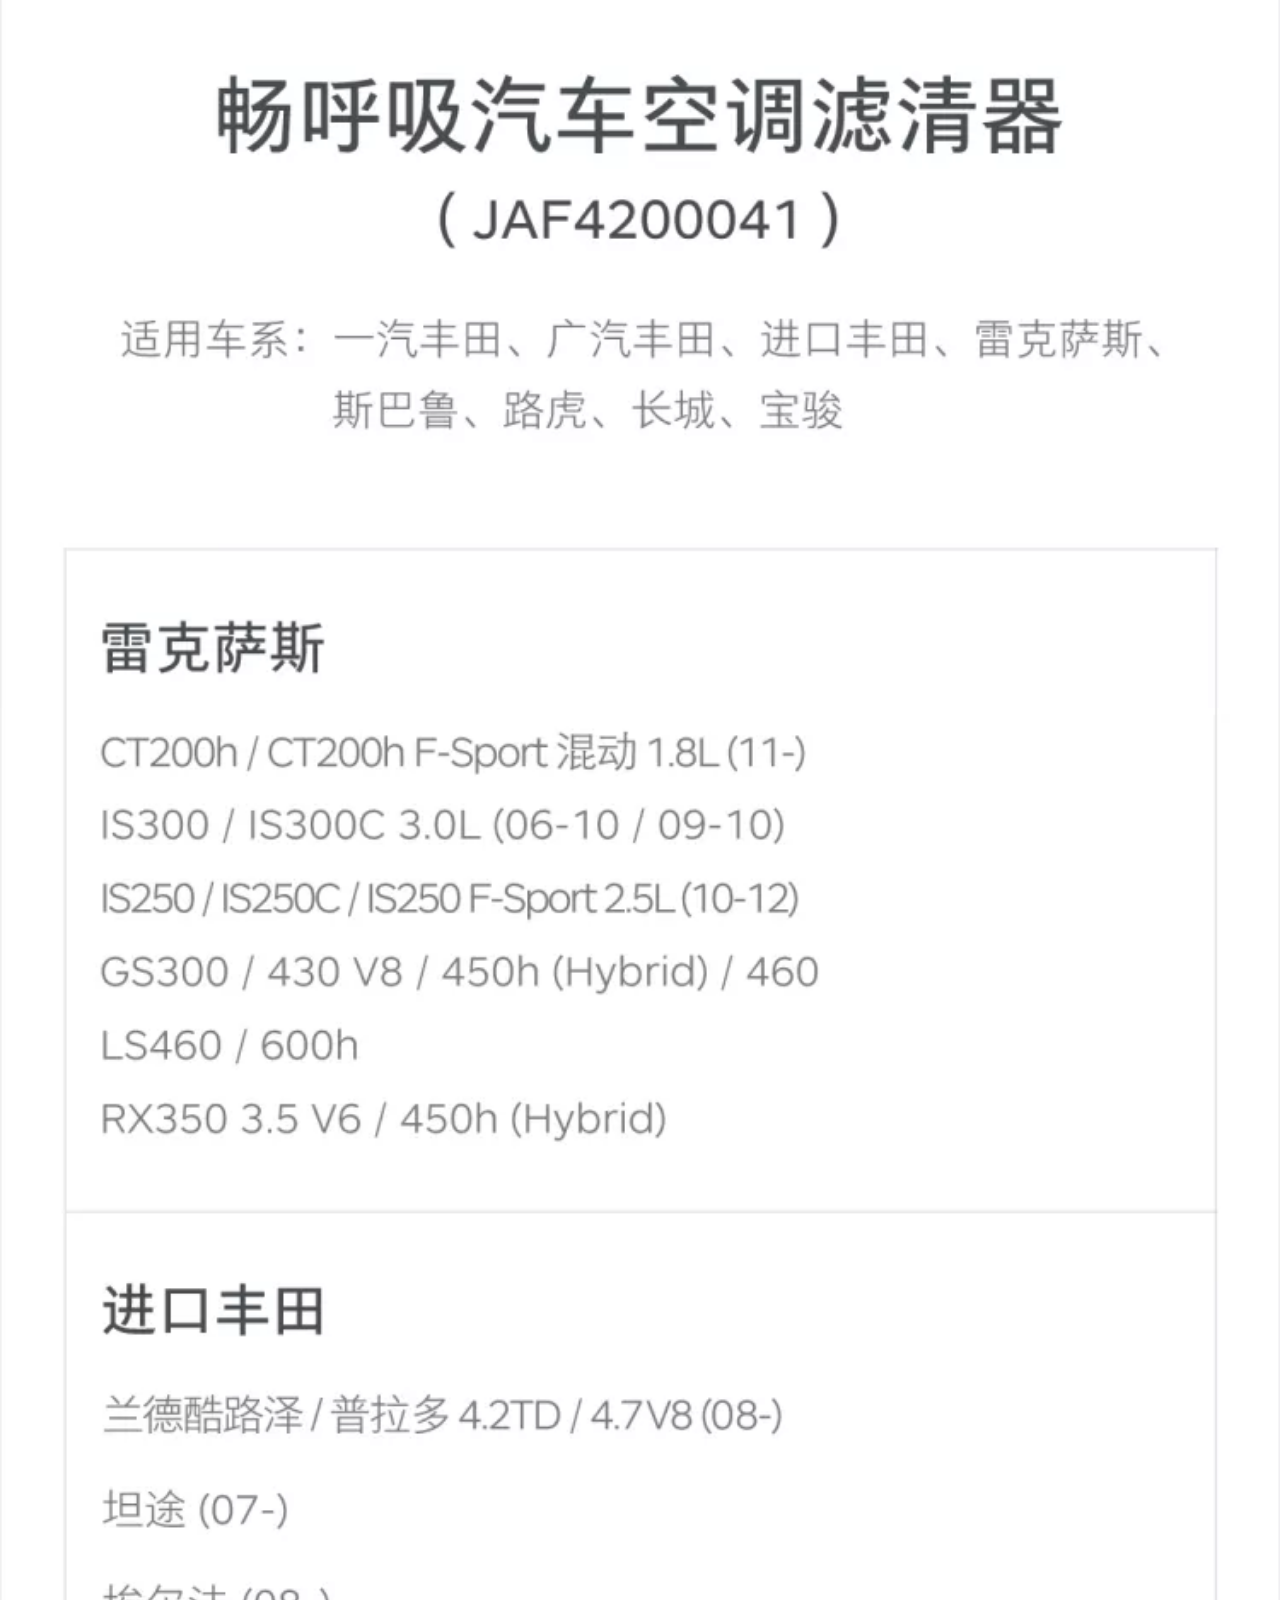
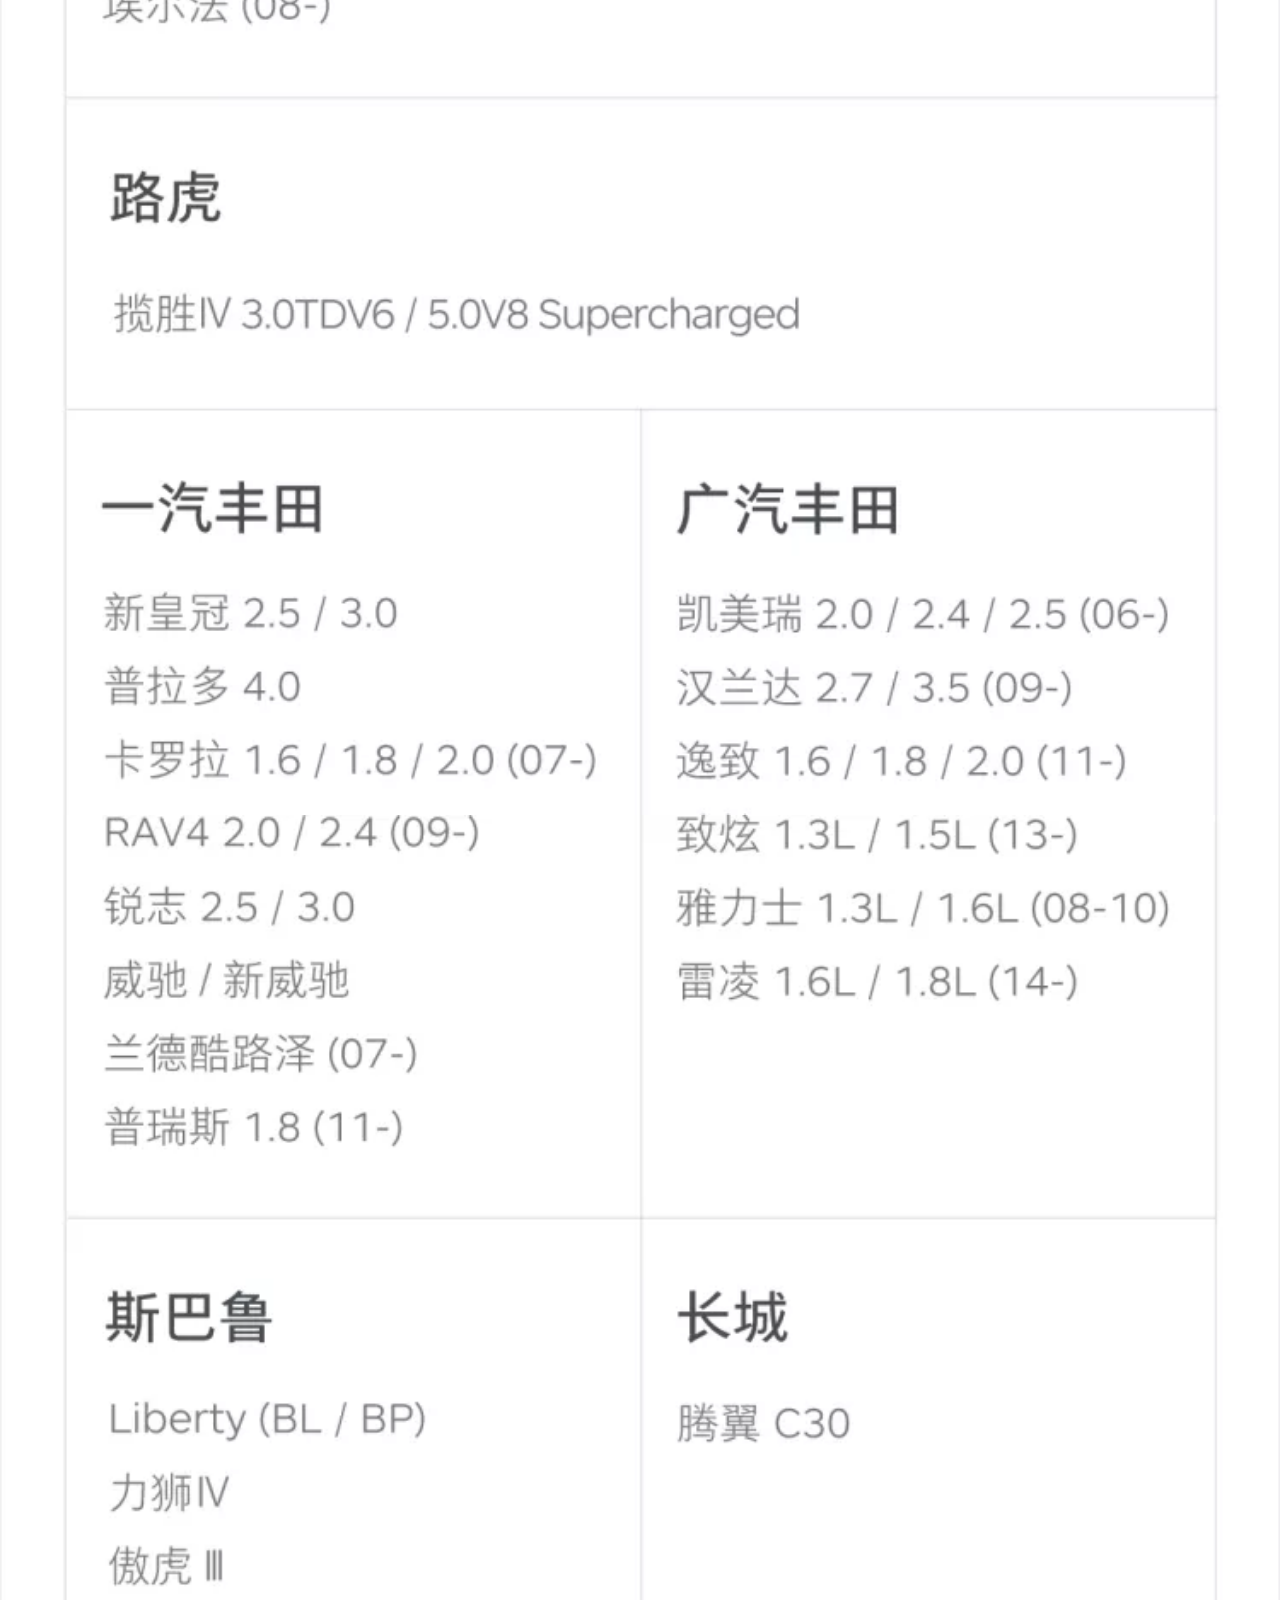
<file: 01_page.html>
<!doctype html>
<html>

	<head>
		<meta charset="UTF-8">
		<title></title>
		<meta name="viewport" content="width=device-width,initial-scale=1,minimum-scale=1,maximum-scale=1,user-scalable=no" />
		<link href="css/mui.min.css" rel="stylesheet" />
		<link rel="stylesheet" href="css/page.css" />
	</head>

	<body>
		<!--头部-->
		<header class="mui-bar mui-bar-nav" >
		    <a class="mui-action-back mui-icon mui-icon-left-nav mui-pull-left" id="fanhui">返回</a>
		    <h1 class="mui-title">汽车空调滤清器</h1>		   
		</header>
		
		
		<!--内容区-->
		<!--内容区第一部分-->	
		<div class="mui-content">
		     <div class="mui-content-top">
		    	<ul class="mui-content-one">
			    	<li class="mui-content-one1">
						<span class="mui-xian1">商品</span>
					</li>
					<li class="mui-content-one2">
						<span class="xian2">详情</span>
					</li>
					<li class="mui-content-one3">
						<span class="xian3">参数</span>
					</li>
					<li class="mui-content-one4">
						<span>推荐</span>
					</li>
			    </ul>
		    </div>
		    <!--内容区第二部分-->		    
		    <div class="mui-content-two">
			    <div class="mui-slider">
			    	<!--图片-->
				  <div class="mui-slider-group">
				    <!--第一个内容区容器-->
					    <div class="mui-slider-item">
					      <!-- 具体内容 -->
					      <a href="#"><img src="image/img/5877379e07e53c818f8446ce7b52fbd3_结果.png" /></a>
					    </div>
					    <!--第二个内容区-->
					    <div class="mui-slider-item">
					      <!-- 具体内容 -->
					      <a href="#"><img src="image/img/5632c2b81d88088d2a26f0f338de1a1f_结果.png" /></a>
					    </div>
					    <!--第三个内容区-->
					    <div class="mui-slider-item">
					      <!-- 具体内容 -->
					      <a href="#"><img src="image/img/83695271a2c8a90f654876412dcae8f3_结果.png" /></a>
					    </div>
				  </div>
				  <!--小圆点-->
				  <div class="mui-slider-indicator">
					  	<div class="mui-indicator mui-active"></div>
					  	<div class="mui-indicator"></div>
					  	<div class="mui-indicator"></div>
				  </div>			  			  
				</div>			    	
		    </div>
		    
		    <!--内容区第三部分-->	
		    <div class="mui-content-three">
		    	<div class="mui-content-three1">
		    		<h2>商品信息</h2>
		    	</div>	
		    	<div class="mui-content-three2">
		    		<h4>畅呼吸汽车空调滤清器</h4>
		    		<span>抵御花粉、浮尘、PM2.5、甲醛等污染危害</span>
		    		<i>¥</i>
		    		<p>99.00</p>
		    	</div>
		    	<div class="mui-content-three3">
		    		<h6>优惠信息</h6>
		    		<em>金额满赠</em>
		    		<span>购满 999 元，赠畅呼吸防雾霾口罩</span>
		    	</div>
		    </div>
		    
		    <!--第四部分-->
		    <div class="mui-content-four">
		    	<div class="mui-content-four1">
		    		<h6>已选版本</h6>
		    	</div>
		    	<div class="mui-content-four2">
		    		<span>规格：</span>
		    		<p>详细的车型支持列表，请在详情页中查看</p>
		    	</div>
		    	<div class="mui-content-four3">
		    		<span>适配车型：</span>
		    		<p>尽快奥迪、一汽奥迪、保时捷（进口）</p>
		    	</div>
		    	<div class="mui-content-four4">
		    		<span>数量：</span>
		    		<p>1</p>
		    	</div>
		    </div>
		    
		    <!--第五部分-->
		    <div class="mui-content-five">
		    	<div class="mui-content-five1">
		    	
		    	</div>
		    	<div class="mui-content-five2">
		    		<img src="image/img/279303d8bda0e0fab668d901d73783e3 (4)_结果.png">
		    	</div>
		    	<div class="mui-content-five3">
		    		<img src="image/img/279303d8bda0e0fab668d901d73783e3 (2)_结果.png">
		    	</div>
		    	<div class="mui-content-five4">
		    		<img src="image/img/279303d8bda0e0fab668d901d73783e3_结果.png">
		    	</div>
		    	<div class="mui-content-five5">
		    		<img src="image/img/279303d8bda0e0fab668d901d73783e3 (10)_结果.png">
		    	</div>
		    	<div class="mui-content-five6">
		    		<img src="image/img/279303d8bda0e0fab668d901d73783e3 (1)_结果.png">
		    	</div>
		    	<div class="mui-content-five7">
		    		<img src="image/img/279303d8bda0e0fab668d901d73783e3 (3)_结果.png">
		    	</div>
		    	<div class="mui-content-five8">
		    		<img src="image/img/279303d8bda0e0fab668d901d73783e3 (6)_结果.png">
		    	</div>
		    	<div class="mui-content-five9">
		    		<img src="image/img/279303d8bda0e0fab668d901d73783e3 (8)_结果.png">
		    	</div>
		    	<div class="mui-content-five10">
		    		<img src="image/img/279303d8bda0e0fab668d901d73783e3 (13)_结果.png">
		    	</div>
		    	<div class="mui-content-five11">
		    		<img src="image/img/279303d8bda0e0fab668d901d73783e3 (5)_结果.png">
		    	</div>
		    	<div class="mui-content-five12">
		    		<img src="image/img/279303d8bda0e0fab668d901d73783e3 (7)_结果.png">
		    	</div>
		    	<div class="mui-content-five13">
		    		<img src="image/img/279303d8bda0e0fab668d901d73783e3 (14)_结果.png">
		    	</div>
		    	<div class="mui-content-five14">
		    		<img src="image/img/279303d8bda0e0fab668d901d73783e3 (9)_结果.png">
		    	</div>
		    	<div class="mui-content-five15">
		    		<img src="image/img/279303d8bda0e0fab668d901d73783e3 (11)_结果.png">
		    	</div>

		    </div>
		</div>
		
		<!--<!--mTab 底部选项卡-->
		<nav class="mui-bar mui-bar-tab">
			<ul class="mui-bar-footer">
				<li class="mui-bar-footer1">
					<a href="javascript:;">
						<img src="./image/img/suo.png" >
					</a>
				</li>
				<li class="mui-bar-footer2">
					<span class="mui-bar-footer2-left">
						<a href="javascript:;">现在购买</a>
					</span>
				</li>
				<li class="mui-bar-footer3">
					<span class"mui-bar-footer3-right">
						<a href="javascript:;">加入购物车</a>
					</span>
				</li>
			</ul>
		</nav>
		
		
		
		
		
		
		<!--<div id="mui-footer">
			<div class="mui-footer1">
				<img src="image/image/分类/suo.png" alt="" />
			</div>
			<div class="mui-footer2">
				<ul>
					<li>
						<a href="">加入购物车</a>
						<a href="">加入购物车</a>
					</li>
				</ul>
			</div>
		</div>
-->
		
		
		<script src="js/mui.min.js"></script>
		<script type="text/javascript">
			mui.init()
		</script>
		<script type="text/javascript">
			document.addEventListener("touchstart",function (ev) {
			ev = ev||event;
			ev.preventDefault();
		});
		!(function () {
            var headNode = document.querySelector("head");
            var styleNode = document.createElement("style");
            headNode.innerHTML+="<meta name=\"viewport\" content=\"width=device-width,initial-scale=1.0,user-scalable=no,minimum-scale=1.0,maximum-scale=1.0\" />";
            var w = document.documentElement.offsetWidth/16;
            styleNode.innerHTML="html{font-size:"+w+"px !importent;}";
            document.head.appendChild(styleNode);
        })()
        
		</script>
	</body>

</html>
</file>
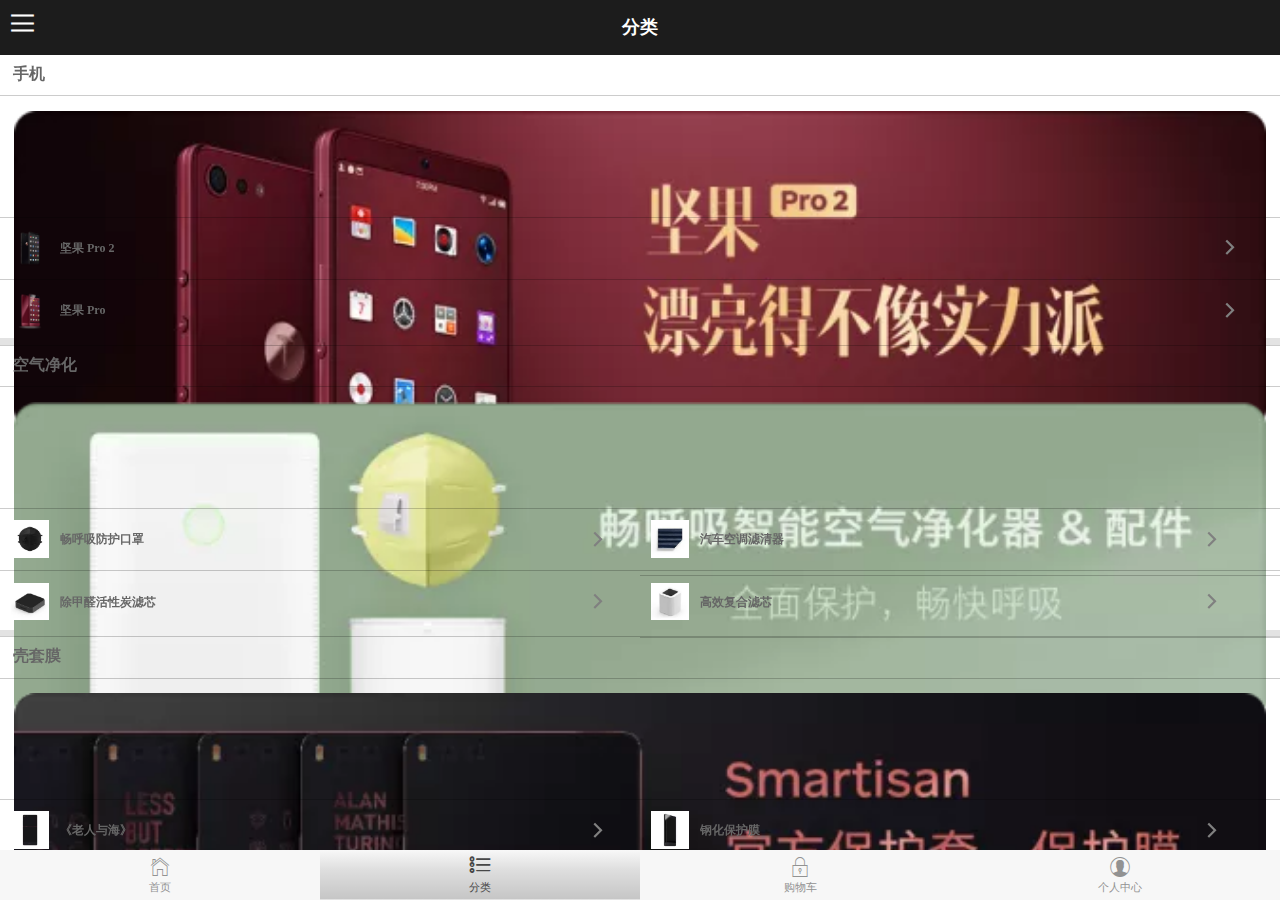
<file: page.html>
<!DOCTYPE html>
<html>

	<head>
		<meta charset="utf-8">
		<meta name="viewport" content="width=device-width,initial-scale=1,minimum-scale=1,maximum-scale=1,user-scalable=no" />
		<title>锤子官网</title>
		
		<script src="js/mui.min.js"></script>
		<link rel="shortcut icon" href="chuizir.png" type="image/png" />
		<link href="css/mui.min.css" rel="stylesheet" />
		<link href="css/reset.css" rel="stylesheet" />
		<link rel="stylesheet" type="text/css" href="css/index.css" />
		<link rel="stylesheet" type="text/css" href="css/Mpage.css"/>
	</head>

	<body>
		<!-- 侧滑导航根容器 -->
		<div class="mui-off-canvas-wrap mui-draggable">

			<!-- 主页面容器 -->
			<div class="mui-inner-wrap">

				<!-- 菜单容器 -->
				<aside class="mui-off-canvas-left">
					<div class="mui-scroll-wrapper">
						<div class="mui-scroll">
							<!-- 菜单具体展示内容 -->
							<ul class="Masklist clearfix">
								<li class="mLi">
									<span></span>
									<span>锤子科技商城</span>
								</li>
								<li class="mLi">
									<span></span>
									<span>坚果Pro 2</span>
								</li>
								<li class="mLi">
									<span></span>
									<span>坚果Pro</span>
								</li>
								<li class="mLi">
									<span></span>
									<span>Smartisan OS</span>
								</li>
								<li class="mLi">
									<span></span>
									<span>应用下载</span>
								</li>
								<li class="mLi">
									<span></span>
									<span>锤子科技论坛</span>
								</li>
							</ul>
						</div>
					</div>
				</aside>

				<!-- 主页面标题 -->
				<header class="mui-bar mui-bar-nav">
					<a href="javascript:;" class="mui-icon mui-action-menu mui-icon-bars mui-pull-left"></a>
					<sapn class="mui-title" style="color: white; font-weight: bold; font-size: 18px; margin-top: 0.3rem;">分类</sapn>
				</header>
				
				<!--内容区-->
				<div class="mui-content mui-scroll-wrapper content">
					<div class="mui-scroll">
						<!-- 主页面内容区 -->
						<!--第一部分-->
						<div class="contentOne">
							<div class="one"><h2>手机</h2></div>
							<div class="two">
								<img src="image/page/2.1.png"/>
							</div>
							<a href="indexPro1.html" > 
							<div class="content-One three">
								
									<img src="image/page/2.1.1.png"/>
									<h3>坚果 Pro 2</h3>
									<span class="mui-icon mui-icon-forward right"></span>
								
							</div>
							</a>
							<a href="indexPro1.html" >
							<div class="content-One three">
								
									<img src="image/page/2.1.2.png"/>
									<h3>坚果 Pro</h3>
									<span class="mui-icon mui-icon-forward right"></span>
								
							</div>
							</a>
						</div>

						<!--第二部分-->
						<div class="contentTwo">
							<div class="one"><h2>空气净化</h2></div>
							<div class="two"><img src="image/page/2.2.png"/></div>
							
								<div class="four">
								<a href="01_page.html">
								<div class="fourOne">
									<img src="image/page/2.2.1.png"/>
									<h3>畅呼吸防护口罩</h3>    
				              		<span class="mui-icon mui-icon-forward right"></span>
								</div>
								</a>
								<a href="01_page.html">
			                    <div class="fourTwo">
									<img src="image/page/2.2.2.png"/>
									<h3>汽车空调滤清器</h3>
								    <span class="mui-icon mui-icon-forward right"></span>   
							   	</div>
							   	</a>
							</div>
							
							
							<div class="four">
								<a href="01_page.html">
								<div class="fourOne">
									<img src="image/page/2.2.3.png"/>
									<h3>除甲醛活性炭滤芯</h3>    
				              		<span class="mui-icon mui-icon-forward right"></span>
								</div>
								</a>
								<a href="01_page.html">
			                    <div class="fourTwo">
									<img src="image/page/2.2.4.png"/>
									<h3>高效复合滤芯</h3>
								    <span class="mui-icon mui-icon-forward right"></span>   
							   	</div>
							   	</a>
							</div>
						</div>
						
						<!--第三部分-->
						<div class="contentTwo">
							<div class="one"><h2>壳套膜</h2></div>
							<div class="two"><img src="image/page/2.3.png"/></div>
							<div class="four">
								<div class="fourOne">
									<img src="image/page/2.3.1.png"/>
									<h3>《老人与海》</h3>    
				              		<span class="mui-icon mui-icon-forward right"></span>
								</div>
			                    <div class="fourTwo">
									<img src="image/page/2.3.2.png"/>
									<h3>钢化保护膜</h3>
								    <span class="mui-icon mui-icon-forward right"></span>   
							   	</div>
							</div>
							<div class="four">
								<div class="fourOne">
									<img src="image/page/2.3.3.png"/>
									<h3>软胶保护套</h3>    
				              		<span class="mui-icon mui-icon-forward right"></span>
								</div>
			                    <div class="fourTwo">
									<img src="image/page/2.3.4.png"/>
									<h3>坚果 Pro 2 软胶保护套</h3>
								    <span class="mui-icon mui-icon-forward right"></span>   
							   	</div>
							</div>
						</div>
						
						<!--第四部分-->
						<div class="contentFour">
							<div class="one"><h2>充电线材</h2></div>
							<div class="two"><img src="image/page/2.4.png"/></div>
							<div class="five">
								<div class="listOne">
									<div class="fiveOne">
										<div class="First">
											<img src="image/page/2.4.1.png"/>
										</div>
										<span>原装 Type-C 数据线</span>
									</div>
				                    <div class="fiveTwo">
				                    	<div class="Two">
											<img src="image/page/2.4.2.png"/>
										</div>
										<span>半入耳式耳机 心动版</span>
									</div>	  
								   	<div class="fiveThree">
										<div class="Three">
											<img src="image/page/2.4.3.png"/>
										</div>
										<span>S-1001 圈铁耳机</span>
								   	</div>
								</div>
							   	
							   	<div class="listTwo">
								   	<div class="fiveOne">
										<div class="Four">
											<img src="image/page/2.4.4.png"/>
										</div>
										<span>转接头 × 2</span>
									</div>
				                    <div class="fiveTwo">
				                    	<div class="Five">
											<img src="image/page/2.4.5.png"/>
										</div>
										<span>快充移动电源</span>
									</div>	  
								   	<div class="fiveThree">
										<div class="Six">
											<img src="image/page/2.4.6.png"/>
										</div>
										<span>车载充电器</span>
								   	</div>
								</div>   	
							</div>		
						</div>
						
						<!--第五部分-->
						<div class="contentFive">
							<div class="one"><h2>耳机</h2></div>
							<div class="two"><img src="image/page/2.5.png"/></div>
							<div class="five">
								<div class="listOne">
									<div class="fiveOne">
										<div class="First">
											<img src="image/page/2.5.1.png"/>
										</div>
										<span>蓝牙运动耳机</span>
									</div>
				                    <div class="fiveTwo">
				                    	<div class="Two">
											<img src="image/page/2.5.2.png"/>
										</div>
										<span>半入耳式耳机 心动版</span>
									</div>	  
								   	<div class="fiveThree">
										<div class="Three">
											<img src="image/page/2.5.3.png"/>
										</div>
										<span>S-1001 圈铁耳机</span>
								   	</div>
								</div>
							   	
							   	<div class="listTwo">
								   	<div class="fiveOne">
										<div class="Four">
											<img src="image/page/2.5.4.png"/>
										</div>
										<span>FIIL Diva Pro</span>
									</div>
				                    <div class="fiveTwo">
				                    	<div class="Five">
											<img src="image/page/2.5.5.png"/>
										</div>
										<span>FIIL DIVA2</span>
									</div>	  
								   	<div class="fiveThree">
										<div class="Six">
											<img src="image/page/2.5.6.png"/>
										</div>
										<span>FIIL Diva 蓝牙耳机</span>
								   	</div>
								</div>   	
							</div>
						</div>
						
						<!--第六部分-->
						<div class="contentSix">
							<div class="one"><h2>服装</h2></div>
							<div class="two"><img src="image/page/2.6.png"/></div>
							<div class="five">
								<div class="listOne">
									<div class="fiveOne">
										<div class="First">
											<img src="image/page/2.6.1.png"/>
										</div>
										<span>卫衣 热血</span>
									</div>
				                    <div class="fiveTwo">
				                    	<div class="Two">
											<img src="image/page/2.6.2.png"/>
										</div>
										<span>T恤 萌锤</span>
									</div>	  
								   	<div class="fiveThree">
										<div class="Three">
											<img src="image/page/2.6.3.png"/>
										</div>
										<span>卫衣 开衫 热血</span>
								   	</div>
								</div>
							   	
							   	<div class="listTwo">
								   	<div class="fiveOne">
										<div class="Four">
											<img src="image/page/2.6.4.png"/>
										</div>
										<span>卫衣 大爆炸</span>
									</div>
				                    <div class="fiveTwo">
				                    	<div class="Five">
											<img src="image/page/2.6.5.png"/>
										</div>
										<span>卫衣 开衫 经典款</span>
									</div>	  
								   	<div class="fiveThree">
										<div class="Six">
											<img src="image/page/2.6.6.png"/>
										</div>
										<span>第一个网络表情符</span>
								   	</div>
								</div>   	
							</div>
						</div>
						
						<!--第七部分-->
						<div class="contentSeven">
							<div class="one"><h2>图书</h2></div>
							<div class="two"><img src="image/page/2.7.png"/></div>
							<div class="five">
								<div class="listOne">
									<div class="fiveOne">
										<div class="First">
											<img src="image/page/2.7.1.png"/>
										</div>
										<span>《索尼设计，塑造现代》</span>
									</div>
				                    <div class="fiveTwo">
				                    	<div class="Two">
											<img src="image/page/2.7.2.png"/>
										</div>
										<span>《深泽直人》</span>
									</div>	  
								   	<div class="fiveThree">
										<div class="Three">
											<img src="image/page/2.7.3.png"/>
										</div>
										<span>《日本制造》</span>
								   	</div>
								</div>
							</div>
						</div>
						
						<!--第八部分-->
						<div class="contentEight">
							<div class="one"><h2>文具</h2></div>
							<div class="two"><img src="image/page/2.8.png"/></div>
							<div class="four">
								<div class="fourOne">
									<img src="image/page/2.8.1.png"/>
									<h3>记事本</h3>    
				              		<span class="mui-icon mui-icon-forward right"></span>
								</div>
			                    <div class="fourTwo">
									<img src="image/page/2.8.2.png"/>
									<h3>明信片</h3>
								    <span class="mui-icon mui-icon-forward right"></span>   
							   	</div>
							</div>
						</div>
						
						<!--第九部分-->
						<div class="contentNinth">
							<div class="one"><h2>投影仪</h2></div>
							<div class="two"><img src="image/page/2.9.png"/></div>
						</div>
					
					</div>
				</div>
			</div>
		</div>

		<!--mTab 底部选项卡-->
		<nav class="mui-bar mui-bar-tab">
			<a href="index.html" class="mui-tab-item tiaozhuan">
				<span class="mui-icon mui-icon-home"></span>
				<span class="mui-tab-label">首页</span>
			</a>
			<a href="page.html"  class="mui-tab-item tiaozhuan mui-active">
				<span class="mui-icon mui-icon-list"></span>                                                      
				<span class="mui-tab-label">分类</span>
			</a>
			<a href="shop.html"  class="mui-tab-item tiaozhuan">
				<span class="mui-icon mui-icon-locked"></span>
				<span class="mui-tab-label">购物车</span>
			</a>
			<a href="myCenter.html"  class="mui-tab-item tiaozhuan">
				<span class="mui-icon mui-icon-contact"></span>
				<span class="mui-tab-label">个人中心</span>
			</a>
		</nav>
	</body>
	<script type="text/javascript" src="js/Jason.js"></script>
	<script type="text/javascript" src="js/index.js"></script>
	<script type="text/javascript" charset="utf-8">
	mui.init();
	</script>
</html>
</file>
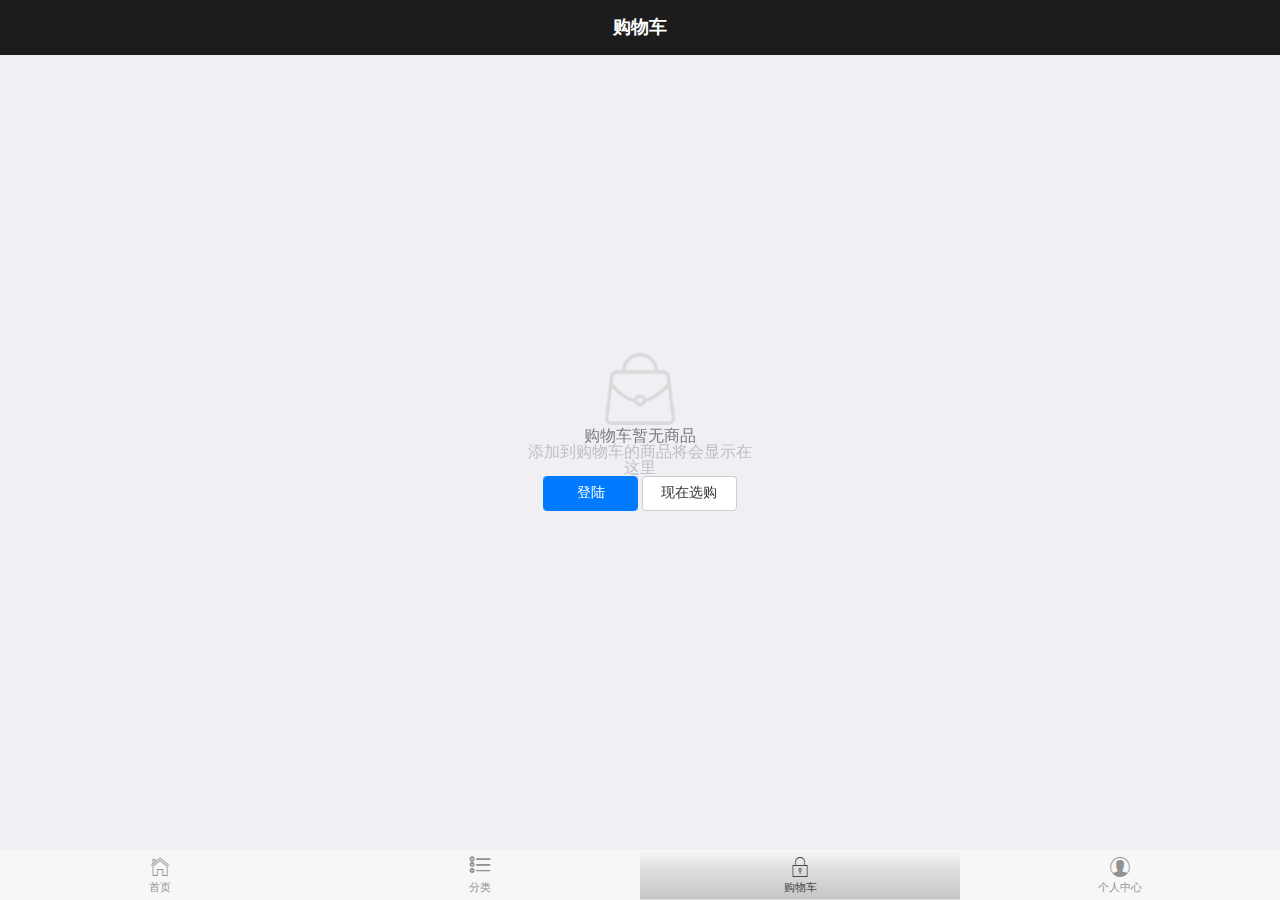
<file: shop.html>
<!DOCTYPE html>
<html>

	<head>
		<meta charset="utf-8">
		<meta name="viewport" content="width=device-width,initial-scale=1,minimum-scale=1,maximum-scale=1,user-scalable=no" />
		<title>锤子官网</title>
		<script src="js/mui.min.js"></script>
		<link rel="shortcut icon" href="chuizir.png" type="image/png" />
		<link href="css/mui.min.css" rel="stylesheet" />
		<link href="css/reset.css" rel="stylesheet" />
		<link rel="stylesheet" type="text/css" href="css/index.css" />
		<link rel="stylesheet" type="text/css" href="css/style.css"/>
		<script type="text/javascript" charset="utf-8">
			mui.init();
		</script>
	</head>

	<body>
	<div class="mui-off-canvas-wrap mui-draggable">
			<!-- 主页面容器 -->
		<div class="mui-inner-wrap" >
				<!-- 主页面标题 -->
				<header class="mui-bar mui-bar-nav">
					<sapn class="mui-title" style="color: white; font-weight: bold; font-size: 18px; margin-top: 0.3rem;">购物车</sapn>
				</header>
				<div class="mui-content mui-scroll-wrapper">
					<div class="mui-scroll">
						<div class="content">
				        <img src="image/index/b.png"/>
				    	<h3>购物车暂无商品</h3>
				    	<p>添加到购物车的商品将会显示在这里</p>
				    	<button type="button" class="mui-btn mui-btn-primary">登陆</button>
				    	<button type="button" class="mui-btn">现在选购</button>
				    </div>
					</div>
				</div>
			</div>
		</div>
        
		<!--mTab 底部选项卡-->
		<nav class="mui-bar mui-bar-tab">
			<a href="index.html" class="mui-tab-item tiaozhuan">
				<span class="mui-icon mui-icon-home"></span>
				<span class="mui-tab-label">首页</span>
			</a>
			<a href="page.html"  class="mui-tab-item tiaozhuan">
				<span class="mui-icon mui-icon-list"></span>                                                      
				<span class="mui-tab-label">分类</span>
			</a>
			<a href="shop.html"  class="mui-tab-item tiaozhuan mui-active">
				<span class="mui-icon mui-icon-locked"></span>
				<span class="mui-tab-label">购物车</span>
			</a>
			<a href="myCenter.html"  class="mui-tab-item tiaozhuan">
				<span class="mui-icon mui-icon-contact"></span>
				<span class="mui-tab-label">个人中心</span>
			</a>
		</nav>
	</body>
	<script type="text/javascript" src="js/Jason.js"></script>
	<script type="text/javascript">
		window.onload = function() {
			document.addEventListener("touchstart", function(ev) {
				ev = ev || event;
				ev.preventDefault();
			});
			!(function() {
				var headNode = document.querySelector("head");
				var styleNode = document.createElement("style");
				headNode.innerHTML += "<meta name=\"viewport\" content=\"width=device-width,initial-scale=1.0,user-scalable=no,minimum-scale=1.0,maximum-scale=1.0\" />";
				var w = document.documentElement.offsetWidth / 16;
				styleNode.innerHTML = "html{font-size:" + w + "px !importent;}";
				document.head.appendChild(styleNode);
			})()
			tiaozhaun();
			function tiaozhaun() {
				var a = document.querySelectorAll(".tiaozhuan");
				var nav = document.querySelector("nav");
				 for(var i = 0; i<a.length; i++) {
						a[i].addEventListener("touchend", function(ev) {
							location.href = this.href;
						})
					}
			}
					
		}
	</script>

</html>
</file>
<file: css/index.css>
#inputWrap {
  top: 4.44444444rem;
}
#inputWrap form.mui-input-group {
  margin: 0 auto;
  width: 94%;
  border-radius: 5px;
  border: none;
}
#inputWrap .checkedWrapL {
  padding-left: 1.48148148rem;
  margin-top: 1.03703704rem;
  float: left;
  color: #7f7f7f;
  font-weight: bold ;
}
#inputWrap .checkedWrapL .checked {
  display: inline-block;
  width: 1.48148148rem;
  height: 1.48148148rem;
  border: 1px solid #DDDDDD;
  border-radius: 50%;
  vertical-align: middle;
}
#inputWrap .checkedWrapL .chActive {
  width: 1.48148148rem;
  height: 1.48148148rem;
  background: url(../image/myCenter/checked.png);
  background-size: 100%;
}
#inputWrap .checkedWrapL .textL {
  height: 2.22222222rem;
  line-height: 2.22222222rem;
  display: inline-block;
  vertical-align: middle;
}
#inputWrap .checkedWrapR {
  display: inline-block;
  margin-right: 0.59259259rem;
  margin-top: 1.48148148rem;
  float: right;
  color: #7f7f7f;
}
#inputWrap .checkedWrapR .zhuce {
  vertical-align: middle;
  margin-right: 1.48148148rem;
  display: inline-block;
}
#inputWrap .checkedWrapR .wjma {
  vertical-align: middle;
  display: inline-block;
}
#inputWrap button.denglu {
  font-size: 1.33333333rem;
  color: white;
  border-radius: 6px;
  margin-top: 0.74074074rem;
  margin-left: 0.68148148rem;
  text-shadow: 0 -1px rgba(0, 0, 0, 0.2);
  width: 94%;
  height: 3.40740741rem;
  background: linear-gradient(#6f94e8, #5178df);
}
#inputWrap .sjdl {
  margin-top: 0.74074074rem;
  margin-right: 0.74074074rem;
  float: right;
  color: #7f7f7f;
  display: inline-block;
}
.bottomWrap {
  position: absolute;
  z-index: 10;
  bottom: 4.222222rem;
  width: 100%;
  height: 2.481481rem;
}
.bottomWrap .weibo {
  border-radius: 50%;
  border: 1px solid #bfbfbf;
  display: inline-block;
  width: 1.92592593rem;
  height: 1.92592593rem;
  background: url(../image/myCenter/weibo.png) no-repeat;
  background-size: 100%;
  margin-right: 0.74074074rem;
  margin-left: 40%;
}
.bottomWrap .qq {
  border: 1px solid #bfbfbf;
  border-radius: 50%;
  display: inline-block;
  width: 1.92592593rem;
  height: 1.92592593rem;
  background: url(../image/myCenter/qq.png) no-repeat;
  background-size: 100%;
}
.mui-off-canvas-wrap {
  position: relative;
}
.mui-off-canvas-wrap .mui-inner-wrap .mui-off-canvas-left .mui-scroll-wrapper .mui-scroll .Masklist {
  position: relative;
  width: 100%;
  height: 100%;
}
.mui-off-canvas-wrap .mui-inner-wrap .mui-off-canvas-left .mui-scroll-wrapper .mui-scroll .Masklist li.mLi:nth-child(1) {
  text-align: center;
  box-sizing: border-box;
  margin: 2px;
  float: left;
  width: 48%;
  height: 7.40740741rem;
  position: relative;
}
.mui-off-canvas-wrap .mui-inner-wrap .mui-off-canvas-left .mui-scroll-wrapper .mui-scroll .Masklist li.mLi:nth-child(1):before {
  position: absolute;
  content: "";
  display: block;
  bottom: 0;
  width: 100%;
  height: 1px;
  background: #ffffff;
}
@media (-webkit-device-pixel-ratio: 2) {
  .mui-off-canvas-wrap .mui-inner-wrap .mui-off-canvas-left .mui-scroll-wrapper .mui-scroll .Masklist li.mLi:nth-child(1):before {
    transform: scaleY(0.5);
  }
}
@media (-webkit-device-pixel-ratio: 3) {
  .mui-off-canvas-wrap .mui-inner-wrap .mui-off-canvas-left .mui-scroll-wrapper .mui-scroll .Masklist li.mLi:nth-child(1):before {
    transform: scaleY(0.33333333);
  }
}
.mui-off-canvas-wrap .mui-inner-wrap .mui-off-canvas-left .mui-scroll-wrapper .mui-scroll .Masklist li.mLi:nth-child(1) span {
  pointer-events: none;
}
.mui-off-canvas-wrap .mui-inner-wrap .mui-off-canvas-left .mui-scroll-wrapper .mui-scroll .Masklist li.mLi:nth-child(1) span:nth-child(1) {
  position: absolute;
  left: 50%;
  top: 50%;
  margin-top: -25%;
  margin-left: -0.81481481rem;
  text-align: center;
  display: block;
  width: 1.62962963rem;
  height: 1.62962963rem;
  background: url(../image/index/iconShop.png) no-repeat;
  background-size: 100%;
}
.mui-off-canvas-wrap .mui-inner-wrap .mui-off-canvas-left .mui-scroll-wrapper .mui-scroll .Masklist li.mLi:nth-child(1) span:nth-child(2) {
  position: absolute;
  top: 55%;
  text-align: center;
  display: block;
  width: 100%;
  height: 50%;
  color: white;
  background-size: 100%;
}
.mui-off-canvas-wrap .mui-inner-wrap .mui-off-canvas-left .mui-scroll-wrapper .mui-scroll .Masklist li.mLi:nth-child(2) {
  text-align: center;
  box-sizing: border-box;
  margin: 2px;
  float: left;
  width: 48%;
  height: 7.40740741rem;
  position: relative;
}
.mui-off-canvas-wrap .mui-inner-wrap .mui-off-canvas-left .mui-scroll-wrapper .mui-scroll .Masklist li.mLi:nth-child(2):before {
  position: absolute;
  content: "";
  display: block;
  bottom: 0;
  width: 100%;
  height: 1px;
  background: #ffffff;
}
@media (-webkit-device-pixel-ratio: 2) {
  .mui-off-canvas-wrap .mui-inner-wrap .mui-off-canvas-left .mui-scroll-wrapper .mui-scroll .Masklist li.mLi:nth-child(2):before {
    transform: scaleY(0.5);
  }
}
@media (-webkit-device-pixel-ratio: 3) {
  .mui-off-canvas-wrap .mui-inner-wrap .mui-off-canvas-left .mui-scroll-wrapper .mui-scroll .Masklist li.mLi:nth-child(2):before {
    transform: scaleY(0.33333333);
  }
}
.mui-off-canvas-wrap .mui-inner-wrap .mui-off-canvas-left .mui-scroll-wrapper .mui-scroll .Masklist li.mLi:nth-child(2) span {
  pointer-events: none;
}
.mui-off-canvas-wrap .mui-inner-wrap .mui-off-canvas-left .mui-scroll-wrapper .mui-scroll .Masklist li.mLi:nth-child(2) span:nth-child(1) {
  position: absolute;
  left: 50%;
  top: 50%;
  margin-top: -25%;
  margin-left: -0.81481481rem;
  text-align: center;
  display: block;
  width: 1.62962963rem;
  height: 1.62962963rem;
  background: url(../image/index/iconPhone.png) no-repeat;
  background-size: 100%;
}
.mui-off-canvas-wrap .mui-inner-wrap .mui-off-canvas-left .mui-scroll-wrapper .mui-scroll .Masklist li.mLi:nth-child(2) span:nth-child(2) {
  position: absolute;
  top: 55%;
  text-align: center;
  display: block;
  width: 100%;
  height: 50%;
  color: white;
  background-size: 100%;
}
.mui-off-canvas-wrap .mui-inner-wrap .mui-off-canvas-left .mui-scroll-wrapper .mui-scroll .Masklist li.mLi:nth-child(3) {
  text-align: center;
  box-sizing: border-box;
  margin: 2px;
  float: left;
  width: 48%;
  height: 7.40740741rem;
  position: relative;
}
.mui-off-canvas-wrap .mui-inner-wrap .mui-off-canvas-left .mui-scroll-wrapper .mui-scroll .Masklist li.mLi:nth-child(3):before {
  position: absolute;
  content: "";
  display: block;
  bottom: 0;
  width: 100%;
  height: 1px;
  background: #ffffff;
}
@media (-webkit-device-pixel-ratio: 2) {
  .mui-off-canvas-wrap .mui-inner-wrap .mui-off-canvas-left .mui-scroll-wrapper .mui-scroll .Masklist li.mLi:nth-child(3):before {
    transform: scaleY(0.5);
  }
}
@media (-webkit-device-pixel-ratio: 3) {
  .mui-off-canvas-wrap .mui-inner-wrap .mui-off-canvas-left .mui-scroll-wrapper .mui-scroll .Masklist li.mLi:nth-child(3):before {
    transform: scaleY(0.33333333);
  }
}
.mui-off-canvas-wrap .mui-inner-wrap .mui-off-canvas-left .mui-scroll-wrapper .mui-scroll .Masklist li.mLi:nth-child(3) span {
  pointer-events: none;
}
.mui-off-canvas-wrap .mui-inner-wrap .mui-off-canvas-left .mui-scroll-wrapper .mui-scroll .Masklist li.mLi:nth-child(3) span:nth-child(1) {
  position: absolute;
  left: 50%;
  top: 50%;
  margin-top: -25%;
  margin-left: -0.81481481rem;
  text-align: center;
  display: block;
  width: 1.62962963rem;
  height: 1.62962963rem;
  background: url(../image/index/iconPhone.png) no-repeat;
  background-size: 100%;
}
.mui-off-canvas-wrap .mui-inner-wrap .mui-off-canvas-left .mui-scroll-wrapper .mui-scroll .Masklist li.mLi:nth-child(3) span:nth-child(2) {
  position: absolute;
  top: 55%;
  text-align: center;
  display: block;
  width: 100%;
  height: 50%;
  color: white;
  background-size: 100%;
}
.mui-off-canvas-wrap .mui-inner-wrap .mui-off-canvas-left .mui-scroll-wrapper .mui-scroll .Masklist li.mLi:nth-child(4) {
  text-align: center;
  box-sizing: border-box;
  margin: 2px;
  float: left;
  width: 48%;
  height: 7.40740741rem;
  position: relative;
}
.mui-off-canvas-wrap .mui-inner-wrap .mui-off-canvas-left .mui-scroll-wrapper .mui-scroll .Masklist li.mLi:nth-child(4):before {
  position: absolute;
  content: "";
  display: block;
  bottom: 0;
  width: 100%;
  height: 1px;
  background: #ffffff;
}
@media (-webkit-device-pixel-ratio: 2) {
  .mui-off-canvas-wrap .mui-inner-wrap .mui-off-canvas-left .mui-scroll-wrapper .mui-scroll .Masklist li.mLi:nth-child(4):before {
    transform: scaleY(0.5);
  }
}
@media (-webkit-device-pixel-ratio: 3) {
  .mui-off-canvas-wrap .mui-inner-wrap .mui-off-canvas-left .mui-scroll-wrapper .mui-scroll .Masklist li.mLi:nth-child(4):before {
    transform: scaleY(0.33333333);
  }
}
.mui-off-canvas-wrap .mui-inner-wrap .mui-off-canvas-left .mui-scroll-wrapper .mui-scroll .Masklist li.mLi:nth-child(4) span {
  pointer-events: none;
}
.mui-off-canvas-wrap .mui-inner-wrap .mui-off-canvas-left .mui-scroll-wrapper .mui-scroll .Masklist li.mLi:nth-child(4) span:nth-child(1) {
  position: absolute;
  left: 50%;
  top: 50%;
  margin-top: -2.96296296rem;
  margin-left: -1.85185185rem;
  text-align: center;
  display: block;
  width: 3.7037037rem;
  height: 3.7037037rem;
  background: url(../image/index/nav-logo.png) no-repeat;
  background-size: 100%;
}
.mui-off-canvas-wrap .mui-inner-wrap .mui-off-canvas-left .mui-scroll-wrapper .mui-scroll .Masklist li.mLi:nth-child(4) span:nth-child(2) {
  position: absolute;
  top: 55%;
  text-align: center;
  display: block;
  width: 100%;
  height: 50%;
  color: white;
  background-size: 100%;
}
.mui-off-canvas-wrap .mui-inner-wrap .mui-off-canvas-left .mui-scroll-wrapper .mui-scroll .Masklist li.mLi:nth-child(5) {
  text-align: center;
  box-sizing: border-box;
  margin: 2px;
  float: left;
  width: 48%;
  height: 7.40740741rem;
  position: relative;
}
.mui-off-canvas-wrap .mui-inner-wrap .mui-off-canvas-left .mui-scroll-wrapper .mui-scroll .Masklist li.mLi:nth-child(5):before {
  position: absolute;
  content: "";
  display: block;
  bottom: 0;
  width: 100%;
  height: 1px;
  background: #ffffff;
}
@media (-webkit-device-pixel-ratio: 2) {
  .mui-off-canvas-wrap .mui-inner-wrap .mui-off-canvas-left .mui-scroll-wrapper .mui-scroll .Masklist li.mLi:nth-child(5):before {
    transform: scaleY(0.5);
  }
}
@media (-webkit-device-pixel-ratio: 3) {
  .mui-off-canvas-wrap .mui-inner-wrap .mui-off-canvas-left .mui-scroll-wrapper .mui-scroll .Masklist li.mLi:nth-child(5):before {
    transform: scaleY(0.33333333);
  }
}
.mui-off-canvas-wrap .mui-inner-wrap .mui-off-canvas-left .mui-scroll-wrapper .mui-scroll .Masklist li.mLi:nth-child(5) span {
  pointer-events: none;
}
.mui-off-canvas-wrap .mui-inner-wrap .mui-off-canvas-left .mui-scroll-wrapper .mui-scroll .Masklist li.mLi:nth-child(5) span:nth-child(1) {
  position: absolute;
  left: 50%;
  top: 50%;
  margin-top: -25%;
  margin-left: -0.81481481rem;
  text-align: center;
  display: block;
  width: 1.62962963rem;
  height: 1.62962963rem;
  background: url(../image/index/iconDownload.png) no-repeat;
  background-size: 100%;
}
.mui-off-canvas-wrap .mui-inner-wrap .mui-off-canvas-left .mui-scroll-wrapper .mui-scroll .Masklist li.mLi:nth-child(5) span:nth-child(2) {
  position: absolute;
  top: 55%;
  text-align: center;
  display: block;
  width: 100%;
  height: 50%;
  color: white;
  background-size: 100%;
}
.mui-off-canvas-wrap .mui-inner-wrap .mui-off-canvas-left .mui-scroll-wrapper .mui-scroll .Masklist li.mLi:nth-child(6) {
  text-align: center;
  box-sizing: border-box;
  margin: 2px;
  float: left;
  width: 48%;
  height: 7.40740741rem;
  position: relative;
}
.mui-off-canvas-wrap .mui-inner-wrap .mui-off-canvas-left .mui-scroll-wrapper .mui-scroll .Masklist li.mLi:nth-child(6):before {
  position: absolute;
  content: "";
  display: block;
  bottom: 0;
  width: 100%;
  height: 1px;
  background: #ffffff;
}
@media (-webkit-device-pixel-ratio: 2) {
  .mui-off-canvas-wrap .mui-inner-wrap .mui-off-canvas-left .mui-scroll-wrapper .mui-scroll .Masklist li.mLi:nth-child(6):before {
    transform: scaleY(0.5);
  }
}
@media (-webkit-device-pixel-ratio: 3) {
  .mui-off-canvas-wrap .mui-inner-wrap .mui-off-canvas-left .mui-scroll-wrapper .mui-scroll .Masklist li.mLi:nth-child(6):before {
    transform: scaleY(0.33333333);
  }
}
.mui-off-canvas-wrap .mui-inner-wrap .mui-off-canvas-left .mui-scroll-wrapper .mui-scroll .Masklist li.mLi:nth-child(6) span {
  pointer-events: none;
}
.mui-off-canvas-wrap .mui-inner-wrap .mui-off-canvas-left .mui-scroll-wrapper .mui-scroll .Masklist li.mLi:nth-child(6) span:nth-child(1) {
  position: absolute;
  left: 50%;
  top: 50%;
  margin-top: -25%;
  margin-left: -0.81481481rem;
  text-align: center;
  display: block;
  width: 1.62962963rem;
  height: 1.62962963rem;
  background: url(../image/index/iconP.png) no-repeat;
  background-size: 100%;
}
.mui-off-canvas-wrap .mui-inner-wrap .mui-off-canvas-left .mui-scroll-wrapper .mui-scroll .Masklist li.mLi:nth-child(6) span:nth-child(2) {
  position: absolute;
  top: 55%;
  text-align: center;
  display: block;
  width: 100%;
  height: 50%;
  color: white;
  background-size: 100%;
}
.mui-off-canvas-wrap .mui-inner-wrap .mui-off-canvas-left .mui-scroll-wrapper .mui-scroll .Masklist li.active {
  background: rgba(0, 0, 0, 0.2);
}
.mui-off-canvas-wrap .mui-inner-wrap header.mui-bar-nav {
  position: fixed;
  width: 100%;
  height: 3.40740741rem;
  background: #1c1c1c;
  top: 0;
  z-index: 99999;
}
.mui-off-canvas-wrap .mui-inner-wrap header.mui-bar-nav a {
  color: white;
  display: block;
}
.mui-off-canvas-wrap .mui-inner-wrap header.mui-bar-nav a::before {
  font-size: 25px;
  font-weight: bold;
}
.mui-off-canvas-wrap .mui-inner-wrap header.mui-bar-nav h1 {
  position: absolute;
  z-index: 2;
  left: 50%;
  top: 50%;
  margin-left: -1.85185185rem;
  margin-top: -1.85185185rem;
  width: 3.7037037rem;
  height: 3.7037037rem;
  background: url(../image/index/nav-logo.png) no-repeat;
  background-position: 0 0;
  background-size: 100%;
}
.mui-off-canvas-wrap .mui-inner-wrap header.mui-bar-nav h1 a {
  display: block;
  width: 100%;
  height: 100%;
}
.mui-off-canvas-wrap .mui-inner-wrap header.mui-bar-navspan.wenzi {
  display: block;
  width: 2.96296296rem;
  height: 1.48148148rem;
  color: white!important;
}
nav.mui-bar-tab {
  -webkit-box-shadow: none;
  box-shadow: none ;
}
nav.mui-bar-tab a.mui-active {
  height: 100%;
  background-image: -webkit-linear-gradient(top, rgba(255, 255, 255, 0.1) 0%, rgba(0, 0, 0, 0.1) 40%, rgba(0, 0, 0, 0.2) 98%, #ffffff 100%);
}
nav.mui-bar-tab a.mui-active span {
  color: #474747;
}
nav.mui-bar-tab a > span:nth-child(1) {
  top: -3px !important;
}
</file>
<file: css/css.css>
.item {
  padding-top: 0.74074074rem;
  background: #fff;
  overflow: hidden;
}
section.item:last-child {
  padding-bottom: 2.96296296rem;
}
.banner .mui-slider {
  height: 6.66666667rem;
  border-radius: 0.37037037rem;
  margin: 0.59259259rem 0.2962963rem;
  box-sizing: border-box;
  width: auto;
  overflow: hidden;
  box-shadow: 0.05925926rem 0.05925926rem 0.14814815rem #cccccc;
}
.banner .mui-slider .mui-slider-group .mui-slider-item img {
  height: 6.66666667rem;
}
.nav {
  display: flex;
  justify-content: center;
  flex-wrap: nowrap;
  text-align: center;
  margin: 0.59259259rem 0.2962963rem;
  height: 2.37037037rem;
}
.nav .navItem {
  width: 20%;
}
.nav .navItem a {
  text-align: center;
  display: inline-block;
  line-height: 1.33333333rem;
  font-size: 0.53333333rem;
  color: #666;
}
.nav .navItem a img {
  width: 1.06666667rem;
  height: 1.06666667rem;
}
.nav .navItem a p {
  margin-top: 0.14814815rem;
  line-height: 0.2962963rem;
  font-size: 0.35555556rem;
}
.goodsContainer a {
  font-size: 0.68148148rem;
  font-weight: 600;
  color: #666 !important;
}
.goodsContainer section .mui-segmented-control.mui-scroll-wrapper {
  height: 10.07407407rem;
}
.goodsContainer section .mui-segmented-control.mui-scroll-wrapper .mui-scroll {
  height: 10.07407407rem;
}
.goodsContainer section .mui-segmented-control.mui-segmented-control-inverted .mui-control-item.mui-active {
  border-bottom: none;
}
.goodsContainer section .mui-scroll {
  font-size: 0;
}
.goodsContainer section .mui-scroll .mui-control-item {
  width: 6.81481481rem;
  padding: 0.59259259rem;
  font-size: 0;
}
.goodsContainer section .mui-scroll .mui-control-item img {
  width: 100%;
  border: 0.02962963rem solid #f0f0f0;
  border-radius: 0.22222222rem;
}
.goodsContainer section .mui-scroll .mui-control-item .text {
  padding-left: 0.44444444rem;
  text-align: left;
  margin-top: -0.59259259rem;
}
.goodsContainer section .mui-scroll .mui-control-item .text h2 {
  color: #333;
  font-size: 0.56296296rem;
  line-height: 1.06666667rem;
  font-weight: 600;
  overflow: hidden;
  text-overflow: ellipsis;
  white-space: nowrap;
}
.goodsContainer section .mui-scroll .mui-control-item .text p {
  width: 120%;
  transform: scale(0.833);
  transform-origin: 0 50%;
  color: #7f7f7f;
  overflow: hidden;
  text-overflow: ellipsis;
  white-space: nowrap;
  font-size: .4rem;
  line-height: 0.74074074rem;
  margin-bottom: 0.14814815rem;
}
.goodsContainer section .mui-scroll .mui-control-item .text span {
  color: #d44d44;
  font-size: 0.62222222rem;
  font-weight: 600;
  display: block;
  margin-top: -0.2962963rem;
}
.cardShow .mui-segmented-control.mui-scroll-wrapper {
  height: 5.03703704rem;
}
.cardShow .mui-segmented-control.mui-scroll-wrapper .mui-scroll {
  height: 5.03703704rem;
}
.cardShow .mui-segmented-control.mui-segmented-control-inverted .mui-control-item.mui-active {
  border-bottom: none;
}
.cardShow .mui-scroll {
  font-size: 0;
}
.cardShow .mui-scroll .mui-control-item {
  width: 10.37037037rem;
  padding: 0.59259259rem;
  font-size: 0;
}
.cardShow .mui-scroll .mui-control-item .cardItem {
  height: 3.85185185rem;
  box-shadow: 0.07407407rem 0.07407407rem 0.44444444rem #cccccc;
  border-radius: 0.26666667rem;
  overflow: hidden;
}
.cardShow .mui-scroll .mui-control-item .cardItem img {
  width: 100%;
  height: 100%;
}
.hotPhone {
  position: relative;
}
.hotPhone li {
  list-style: none;
}
.hotPhone a {
  font-size: 0.68148148rem;
  font-weight: 600;
  color: #666 !important;
}
.hotPhone .mui-slider {
  height: 21.71851852rem;
}
.hotPhone .mui-slider .mui-slider-indicator {
  bottom: 1.48148148rem;
}
.hotPhone .mui-slider a {
  height: 21.71851852rem;
}
.hotPhone .mui-slider a .text {
  padding-left: 0.44444444rem;
  text-align: center;
  margin-top: -0.59259259rem;
}
.hotPhone .mui-slider a .text h2 {
  color: #333;
  font-size: 0.56296296rem;
  line-height: 1.06666667rem;
  font-weight: 600;
  overflow: hidden;
  text-overflow: ellipsis;
  white-space: nowrap;
}
.hotPhone .mui-slider a .text p {
  width: 120%;
  transform: scale(0.833);
  transform-origin: 0 50%;
  color: #7f7f7f;
  overflow: hidden;
  text-overflow: ellipsis;
  white-space: nowrap;
  font-size: .4rem;
  line-height: 0.74074074rem;
  margin-bottom: 0.14814815rem;
}
.hotPhone .mui-slider a .text span {
  color: #d44d44;
  font-size: 0.62222222rem;
  font-weight: 600;
  display: block;
  margin-top: 0.44444444rem;
}
.hotPhone .listPurifier div {
  box-sizing: border-box;
}
.hotPhone .listPurifier .mui-media-body {
  margin-top: 12px;
}
.hotPhone .listPurifier .mui-navigate-right:after,
.hotPhone .listPurifier .mui-push-right:after {
  right: 5px;
}
.hotPhone .listPurifier p {
  font-size: 0.53333333rem;
  line-height: 1.4;
}
.hotPhone .listPurifier img {
  width: 1.48148148rem;
  height: 1.48148148rem;
}
.hotPhone .listPurifier li.right {
  border-right: 0.02962963rem solid #f0f0f0;
}
.hotPhone .listPurifier li.bottom {
  border-bottom: 0.02962963rem solid #f0f0f0;
}
.adItem {
  padding: 0.59259259rem;
  box-sizing: border-box;
}
.adItem img {
  width: 100%;
  border-radius: 0.22222222rem;
  box-shadow: 0.02962963rem 0.02962963rem 0.14814815rem #cccccc;
}
.adItem .adLeft {
  width: 48%;
  float: left;
}
.adItem .adLeft img {
  margin-bottom: 0.22222222rem;
}
.adItem .adRight {
  width: 48%;
  float: right;
}
.goodsItem a {
  font-size: 0.68148148rem;
  font-weight: 600;
  color: #666 !important;
}
.goodsItem .list {
  padding: 0.59259259rem 0.2962963rem;
}
.goodsItem .list li {
  float: left;
  width: 48%;
  margin-right: 0.2962963rem;
  margin-right: 0.14814815rem;
  margin-bottom: 0.14814815rem;
}
.goodsItem .list li:nth-of-type(2n) {
  margin-right: 0;
}
.goodsItem .list li img {
  width: 100%;
  border: 1px solid #f0f0f0;
  border-radius: 0.22222222rem;
}
.goodsItem .list li .text {
  padding-left: 0.44444444rem;
  text-align: left;
  margin-top: 0rem;
}
.goodsItem .list li .text h2 {
  color: #333;
  font-size: 0.56296296rem;
  line-height: 1.06666667rem;
  font-weight: 600;
  overflow: hidden;
  text-overflow: ellipsis;
  white-space: nowrap;
}
.goodsItem .list li .text p {
  width: 120%;
  transform: scale(0.833);
  transform-origin: 0 50%;
  color: #7f7f7f;
  overflow: hidden;
  text-overflow: ellipsis;
  white-space: nowrap;
  font-size: .4rem;
  line-height: 0.74074074rem;
  margin-bottom: 0.14814815rem;
}
.goodsItem .list li .text span {
  color: #d44d44;
  font-size: 0.62222222rem;
  font-weight: 300;
  display: block;
  margin-top: 0.14814815rem;
  margin-left: -0.14814815rem;
}
.saleCard {
  padding: 0.59259259rem;
}
.saleCard img {
  width: 100%;
  box-shadow: 0.14814815rem 0.14814815rem 0.2962963rem #cccccc;
  border-radius: 0.37037037rem;
}
.saleCard img:last-child {
  margin-top: 0.2962963rem;
}
</file>
<file: css/page.css>
html,
body,
ul,
li,
h1,
h2,
h3,
h4,
span,
div,
p,
a,
form,
input {
  margin: 0;
  padding: 0;
  font-family: helvetica;
}
html,
body {
  height: 100%;
}
ul {
  list-style: none;
}
a {
  text-decoration: none;
  display: block;
}
a,
input,
button {
  -webkit-tap-highlight-color: rgba(0, 0, 0, 0);
  -webkit-appearance: none;
  outline: none;
  border: none;
}
img {
  display: block;
}
#fanhui {
  font-size: 0.20740741rem;
  margin-top: 0.44444444rem;
}
header.mui-bar {
  background: #000000;
}
header.mui-bar a {
  color: white;
  font-size: 0.22222222rem;
}
header.mui-bar h1 {
  color: white;
  font-weight: 800;
}
.mui-content {
  position: relative;
  width: 100%;
  height: 1500px;
}
.mui-content .mui-content-top {
  position: fixed;
  background: #f2f2f2;
  width: 100%;
  height: 3.40740741rem;
  left: 0;
  right: 0;
  z-index: 99;
  user-select: none;
  box-shadow: 0 0.07407407rem 0.19259259rem rgba(0, 0, 0, 0.12);
}
.mui-content .mui-content-top ul {
  overflow: hidden;
  position: relative;
  list-style: none;
  width: 94%;
  left: 0;
  top: 0;
  right: 0;
  bottom: 0;
  margin: 0.59259259rem auto;
  color: #606060;
  border: 1px solid;
  border-color: #E3E3E3;
  border-radius: 0.37037037rem;
}
.mui-content .mui-content-top ul li {
  position: relative;
  box-sizing: border-box;
  width: 25%;
  display: flex;
  float: left;
  border-right: 1px solid #E3E3E3;
}
.mui-content .mui-content-top ul li:last-child {
  border: none;
}
.mui-content .mui-content-top ul li span {
  line-height: 1.33333333rem;
  padding: 0.44444444rem 1.46666667rem;
  font-size: 0.96296296rem;
  font-weight: 800;
  text-align: center;
  left: 0;
  top: 0;
  right: 0;
  bottom: 0;
  margin: 0 auto;
}
.mui-content .mui-content-top ul li span .mui-xian1 {
  border-right: 1px solid;
  border-color: #E3E3E3;
}
.mui-content .mui-content-two .mui-slider .mui-slider-group .mui-slider-item img {
  display: block;
  width: 100%;
  border-style: none;
}
.mui-content .mui-content-three {
  position: relative;
  background: white;
  width: 100%;
}
.mui-content .mui-content-three .mui-content-three1 {
  border-bottom: 0.4px solid #E3E3E3;
}
.mui-content .mui-content-three .mui-content-three1 h2 {
  margin: 0.44444444rem;
  padding: 0.44444444rem;
  line-height: 1.48148148rem;
  font-size: 0.96296296rem;
  font-weight: 700;
  color: #666;
  white-space: nowrap;
  text-overflow: ellipsis;
  text-align: left;
}
.mui-content .mui-content-three .mui-content-three2 {
  margin: 0.88888889rem;
}
.mui-content .mui-content-three .mui-content-three2 h4 {
  font-size: 1.11111111rem;
  margin-bottom: 0.74074074rem;
  color: #333;
  font-family: helvetica;
}
.mui-content .mui-content-three .mui-content-three2 span {
  line-height: 0.2962963rem;
  color: #333;
  display: table;
  font-size: 0.81481481rem;
  padding: 0.44444444rem 0;
  font-family: helvetica;
}
.mui-content .mui-content-three .mui-content-three2 i {
  color: red;
  font-size: 0.74074074rem;
  padding: 0.59259259rem 0;
  float: left;
  font-family: helvetica;
  font-weight: 700;
}
.mui-content .mui-content-three .mui-content-three2 p {
  color: red;
  font-size: 0.96296296rem;
  padding: 0.59259259rem 0.22222222rem;
  float: left;
  font-family: helvetica;
  font-weight: 700;
}
.mui-content .mui-content-three .mui-content-three3 h6 {
  font-size: 0.74074074rem;
  line-height: 1.06666667rem;
  margin: 1.18518519rem 0.59259259rem 0.74074074rem 0.74074074rem;
  color: #999;
  display: block;
  font-weight: bold;
}
.mui-content .mui-content-three .mui-content-three3 em {
  top: 0.00740741rem;
  font-size: 0.44444444rem;
  font-style: normal;
  position: relative;
  color: firebrick;
  background: #ffe7e5;
  font-weight: 700;
  line-height: 0.02962963rem;
  border: 1px solid pink;
  border-radius: 0.37037037rem;
  padding: 0.2962963rem;
  margin: 0.13333333rem 0.11851852rem 0.74074074rem 0.74074074rem;
  white-space: nowrap;
  float: left;
  text-align: center;
}
.mui-content .mui-content-three .mui-content-three3 span {
  font-size: 0.81481481rem;
  line-height: 1.06666667rem;
  padding: 0 0 0.44444444rem;
  color: #323232;
  display: block;
  float: left;
  margin: 0 0.11851852rem 0 0;
}
.mui-content .mui-content-four {
  position: relative;
  background: white;
  width: 100%;
}
.mui-content .mui-content-four .mui-content-four1 h6 {
  font-size: 0.66666667rem;
  line-height: 1.03703704rem;
  padding: 0.74074074rem 0 0 0;
  margin: 0.44444444rem 0.74074074rem;
  color: #999;
  font-family: helvetica;
  font-weight: 700;
}
.mui-content .mui-content-four .mui-content-four2 span {
  display: table-cell;
  font-size: 0.74074074rem;
  word-bread: keep-all;
  line-height: 1.03703704rem;
  color: #333;
  float: left;
  margin: 0.14814815rem 0 0.2962963rem 0.88888889rem;
}
.mui-content .mui-content-four .mui-content-four2 p {
  font-weight: 600;
  font-size: 0.88888889rem;
  font-family: helvetica;
  color: #333333;
  float: left;
}
.mui-content .mui-content-four .mui-content-four3 span {
  display: table-cell;
  font-size: 0.74074074rem;
  word-bread: keep-all;
  line-height: 1.03703704rem;
  color: #333;
  float: left;
  margin: 0.14814815rem 0.01481481rem 0.2962963rem 0.88888889rem;
}
.mui-content .mui-content-four .mui-content-four3 p {
  font-weight: 600;
  font-size: 0.88888889rem;
  font-family: helvetica;
  color: #333333;
  float: left;
}
.mui-content .mui-content-four .mui-content-four4 span {
  display: table-cell;
  font-size: 0.74074074rem;
  word-bread: keep-all;
  line-height: 1.03703704rem;
  color: #333;
  float: left;
  margin: 0.14814815rem 0.01481481rem 1.18518519rem 0.88888889rem;
}
.mui-content .mui-content-four .mui-content-four4 p {
  font-weight: 600;
  font-size: 0.88888889rem;
  font-family: helvetica;
  color: #333333;
  float: left;
}
.mui-content .mui-content-five {
  border: none;
  position: relative;
  background: white;
  width: 100%;
}
.mui-content .mui-content-five .mui-content-five1 {
  margin: 0.44444444rem;
  padding: 0.44444444rem;
  line-height: 1.48148148rem;
  font-size: 0.96296296rem;
  font-weight: 700;
  color: #666;
  white-space: nowrap;
  text-overflow: ellipsis;
  text-align: left;
}
.mui-content .mui-content-five img {
  display: block;
  width: 100%;
  border-style: none;
}
.mui-content .mui-content-five:last-child {
  padding-bottom: 5.18518519rem;
}
.mui-bar ul {
  background: white;
  border: none;
}
.mui-bar ul .mui-bar-footer1 {
  position: fixed;
  display: block;
  align-items: center;
  box-sizing: border-box;
}
.mui-bar ul .mui-bar-footer1 a img {
  margin: 0.81481481rem 0.81481481rem auto;
  width: 1.92592593rem;
  float: left;
}
.mui-bar ul .mui-bar-footer2 {
  width: 41%;
  height: 2.96296296rem;
  border: 1px solid;
  border-radius: 0.22222222rem;
  border-color: #E3E3E3 ;
  float: right;
  margin: 0.2962963rem 0.22222222rem;
}
.mui-bar ul .mui-bar-footer2 span {
  text-align: center ;
}
.mui-bar ul .mui-bar-footer2 span a {
  font-size: 1.03703704rem;
  font-family: helvetica;
  color: #8c8c8c;
  font-weight: 700;
  text-align: -webkit-match-parent;
  padding: 0.74074074rem;
}
.mui-bar ul .mui-bar-footer3 {
  width: 41%;
  height: 2.96296296rem;
  border: 1px solid;
  border-radius: 0.22222222rem;
  border-color: #E3E3E3 ;
  float: right;
  margin: 0.2962963rem 0.14814815rem;
}
.mui-bar ul .mui-bar-footer3 span {
  text-align: center ;
}
.mui-bar ul .mui-bar-footer3 span a {
  font-size: 1.03703704rem;
  font-family: helvetica;
  color: #8c8c8c;
  font-weight: 700;
  padding: 0.74074074rem;
}
</file>
<file: css/Mpage.css>
.one {
  height: 2.6rem;
  padding: 0.55rem .8rem;
  position: relative;
}
.one:before {
  position: absolute;
  content: "";
  display: block;
  top: 0;
  left: 0;
  width: 100%;
  height: 1px;
  background: rgba(0, 0, 0, 0.2);
}
@media (-webkit-device-pixel-ratio: 2) {
  .one:before {
    transform: scaleY(0.5);
  }
}
@media (-webkit-device-pixel-ratio: 3) {
  .one:before {
    transform: scaleY(0.33333333);
  }
}
.one h2 {
  height: 2.6rem;
  line-height: 2.6rem;
  font-size: 1rem;
  font-weight: 700;
  color: #666;
  margin-top: -0.6rem;
}
.two {
  width: 100%;
  height: 7.6rem;
  padding: 0 .7rem;
  position: relative;
}
.two:before {
  position: absolute;
  content: "";
  display: block;
  top: 0;
  left: 0;
  width: 100%;
  height: 1px;
  background: rgba(0, 0, 0, 0.2);
}
@media (-webkit-device-pixel-ratio: 2) {
  .two:before {
    transform: scaleY(0.5);
  }
}
@media (-webkit-device-pixel-ratio: 3) {
  .two:before {
    transform: scaleY(0.33333333);
  }
}
.two:before {
  position: absolute;
  content: "";
  display: block;
  bottom: 0;
  left: 0;
  width: 100%;
  height: 1px;
  background: rgba(0, 0, 0, 0.2);
}
@media (-webkit-device-pixel-ratio: 2) {
  .two:before {
    transform: scaleY(0.5);
  }
}
@media (-webkit-device-pixel-ratio: 3) {
  .two:before {
    transform: scaleY(0.33333333);
  }
}
.two img {
  padding: .98rem .2rem;
  width: 100%;
  display: block;
}
.three {
  width: 100%;
  height: 3.9rem;
  position: relative;
  pointer-events: none;
}
.three:before {
  position: absolute;
  content: "";
  display: block;
  top: 0;
  left: 0;
  width: 100%;
  height: 1px;
  background: rgba(0, 0, 0, 0.2);
}
@media (-webkit-device-pixel-ratio: 2) {
  .three:before {
    transform: scaleY(0.5);
  }
}
@media (-webkit-device-pixel-ratio: 3) {
  .three:before {
    transform: scaleY(0.33333333);
  }
}
.three img {
  float: left;
  height: 2.35rem;
  width: 2.35rem;
  margin: 0.76rem 0.7rem;
  display: block;
  pointer-events: none;
}
.three h3 {
  line-height: 1.7rem;
  font-size: 0.75rem;
  font-weight: 600;
  color: #666;
  display: inline-block;
  margin: 1.14rem 0;
  pointer-events: none;
}
.three .right {
  color: gray;
  position: absolute;
  right: 3%;
  top: 30%;
  pointer-events: none;
}
.four {
  width: 100%;
  height: 3.9rem;
  position: relative;
}
.four:before {
  position: absolute;
  content: "";
  display: block;
  top: 0;
  left: 0;
  width: 100%;
  height: 1px;
  background: rgba(0, 0, 0, 0.2);
}
@media (-webkit-device-pixel-ratio: 2) {
  .four:before {
    transform: scaleY(0.5);
  }
}
@media (-webkit-device-pixel-ratio: 3) {
  .four:before {
    transform: scaleY(0.33333333);
  }
}
.four .fourOne {
  float: left;
  width: 50%;
  height: 3.9rem;
  position: relative;
}
.four .fourOne img {
  float: left;
  height: 2.35rem;
  width: 2.35rem;
  margin: 0.76rem 0.7rem;
  display: block;
}
.four .fourOne h3 {
  line-height: 1.7rem;
  font-size: .75rem;
  font-weight: 600;
  color: #666;
  display: inline-block;
  margin: 1.14rem 0;
  overflow: hidden;
  white-space: nowrap;
  text-overflow: ellipsis;
  width: 54%;
}
.four .fourOne .right {
  color: gray;
  position: absolute;
  right: 6%;
  top: 30%;
  width: 1rem;
  height: 1rem;
}
.four .fourTwo {
  float: right;
  width: 50%;
  height: 3.9rem;
  position: relative;
}
.four .fourTwo:after {
  position: absolute;
  content: "";
  display: block;
  right: 0;
  width: 100%;
  height: 1px;
  background: rgba(0, 0, 0, 0.2);
}
@media (-webkit-device-pixel-ratio: 2) {
  .four .fourTwo:after {
    transform: scaleY(0.5);
  }
}
@media (-webkit-device-pixel-ratio: 3) {
  .four .fourTwo:after {
    transform: scaleY(0.33333333);
  }
}
.four .fourTwo img {
  float: left;
  height: 2.35rem;
  width: 2.35rem;
  margin: 0.76rem 0.7rem;
  display: block;
}
.four .fourTwo h3 {
  line-height: 1.7rem;
  font-size: .75rem;
  font-weight: 600;
  color: #666;
  display: inline-block;
  margin: 1.14rem 0;
  overflow: hidden;
  white-space: nowrap;
  text-overflow: ellipsis;
  width: 54%;
}
.four .fourTwo .right {
  color: gray;
  position: absolute;
  right: 10%;
  top: 30%;
  width: 1rem;
  height: 1rem;
}
.five {
  width: 100%;
  height: 19.7rem;
  position: relative;
  padding: 0 .8rem;
}
.five:before {
  position: absolute;
  content: "";
  display: block;
  top: 0;
  left: 0;
  width: 100%;
  height: 1px;
  background: rgba(0, 0, 0, 0.2);
}
@media (-webkit-device-pixel-ratio: 2) {
  .five:before {
    transform: scaleY(0.5);
  }
}
@media (-webkit-device-pixel-ratio: 3) {
  .five:before {
    transform: scaleY(0.33333333);
  }
}
.five .listOne {
  float: left;
  width: 100%;
  height: 50%;
}
.five .listOne .fiveOne {
  width: 30%;
  height: 40%;
  float: left;
  position: absolute;
  top: .8rem;
}
.five .listOne .fiveOne .First {
  width: 99%;
  height: 88.6%;
  position: relative;
  border-radius: .2rem;
  border: 1px solid rgba(0, 0, 0, 0.1);
}
.five .listOne .fiveOne .First img {
  width: 63.5%;
  height: 63.4%;
  position: absolute;
  left: 20%;
  top: 20%;
}
.five .listOne .fiveOne span {
  width: 100%;
  height: 10%;
  display: block;
  margin: .35rem 0 .85rem;
  font-size: .4rem;
  font-weight: 700;
  line-height: 1.2;
  text-align: center;
  color: #666;
  overflow: hidden;
}
.five .listOne .fiveTwo {
  width: 30%;
  height: 40%;
  position: absolute;
  float: left;
  left: 34.9%;
  top: .8rem;
}
.five .listOne .fiveTwo .Two {
  width: 100%;
  height: 90%;
  border-radius: .2rem;
  border: 1px solid rgba(0, 0, 0, 0.1);
}
.five .listOne .fiveTwo .Two img {
  width: 57%;
  height: 55%;
  position: absolute;
  left: 22%;
  top: 18%;
}
.five .listOne .fiveTwo span {
  width: 100%;
  height: 10%;
  display: block;
  margin: .35rem 0 .85rem;
  font-size: .4rem;
  font-weight: 700;
  line-height: 1.2;
  text-align: center;
  color: #666;
  overflow: hidden;
}
.five .listOne .fiveThree {
  width: 30%;
  height: 40%;
  float: left;
  right: .8rem;
  position: absolute;
  top: .8rem;
}
.five .listOne .fiveThree .Three {
  width: 100%;
  height: 90%;
  border-radius: .2rem;
  border: 1px solid rgba(0, 0, 0, 0.1);
}
.five .listOne .fiveThree .Three img {
  width: 57%;
  height: 55%;
  position: absolute;
  left: 22%;
  top: 18%;
}
.five .listOne .fiveThree span {
  width: 100%;
  height: 10%;
  display: block;
  margin: .35rem 0 .85rem;
  font-size: .4rem;
  font-weight: 700;
  line-height: 1.2;
  text-align: center;
  color: #666;
  overflow: hidden;
}
.five .listTwo {
  float: right;
  width: 100%;
  height: 50%;
}
.five .listTwo .fiveOne {
  width: 30%;
  height: 40%;
  float: left;
  position: absolute;
  top: 50%;
}
.five .listTwo .fiveOne .Four {
  width: 99%;
  height: 88.6%;
  position: relative;
  border-radius: .2rem;
  border: 1px solid rgba(0, 0, 0, 0.1);
}
.five .listTwo .fiveOne .Four img {
  width: 60%;
  height: 60%;
  position: absolute;
  left: 20%;
  top: 20%;
}
.five .listTwo .fiveOne span {
  width: 100%;
  height: 10%;
  display: block;
  margin: .35rem 0 .85rem;
  font-size: .4rem;
  font-weight: 700;
  line-height: 1.2;
  text-align: center;
  color: #666;
  overflow: hidden;
}
.five .listTwo .fiveTwo {
  width: 30%;
  height: 40%;
  position: absolute;
  float: left;
  left: 34.9%;
  top: 50%;
}
.five .listTwo .fiveTwo .Five {
  width: 100%;
  height: 90%;
  border-radius: .2rem;
  border: 1px solid rgba(0, 0, 0, 0.1);
}
.five .listTwo .fiveTwo .Five img {
  width: 57%;
  height: 55%;
  position: absolute;
  left: 22%;
  top: 18%;
}
.five .listTwo .fiveTwo span {
  width: 100%;
  height: 10%;
  display: block;
  margin: .35rem 0 .85rem;
  font-size: .4rem;
  font-weight: 700;
  line-height: 1.2;
  text-align: center;
  color: #666;
  overflow: hidden;
}
.five .listTwo .fiveThree {
  width: 30%;
  height: 40%;
  float: left;
  right: .8rem;
  position: absolute;
  top: 50%;
}
.five .listTwo .fiveThree .Six {
  width: 100%;
  height: 90%;
  border-radius: .2rem;
  border: 1px solid rgba(0, 0, 0, 0.1);
}
.five .listTwo .fiveThree .Six img {
  width: 57%;
  height: 55%;
  position: absolute;
  left: 22%;
  top: 18%;
}
.five .listTwo .fiveThree span {
  width: 100%;
  height: 10%;
  display: block;
  margin: .35rem 0 .85rem;
  font-size: .4rem;
  font-weight: 700;
  line-height: 1.2;
  text-align: center;
  color: #666;
  overflow: hidden;
}
.mui-off-canvas-wrap {
  position: relative;
}
.mui-off-canvas-wrap .mui-inner-wrap .mui-off-canvas-left .mui-scroll-wrapper .mui-scroll .Masklist {
  position: relative;
  width: 100%;
  height: 100%;
}
.mui-off-canvas-wrap .mui-inner-wrap .mui-off-canvas-left .mui-scroll-wrapper .mui-scroll .Masklist li.mLi:nth-child(1) {
  text-align: center;
  box-sizing: border-box;
  margin: 2px;
  float: left;
  width: 48%;
  height: 7.40740741rem;
  position: relative;
}
.mui-off-canvas-wrap .mui-inner-wrap .mui-off-canvas-left .mui-scroll-wrapper .mui-scroll .Masklist li.mLi:nth-child(1):before {
  position: absolute;
  content: "";
  display: block;
  bottom: 0;
  left: 0;
  width: 100%;
  height: 1px;
  background: #ffffff;
}
@media (-webkit-device-pixel-ratio: 2) {
  .mui-off-canvas-wrap .mui-inner-wrap .mui-off-canvas-left .mui-scroll-wrapper .mui-scroll .Masklist li.mLi:nth-child(1):before {
    transform: scaleY(0.5);
  }
}
@media (-webkit-device-pixel-ratio: 3) {
  .mui-off-canvas-wrap .mui-inner-wrap .mui-off-canvas-left .mui-scroll-wrapper .mui-scroll .Masklist li.mLi:nth-child(1):before {
    transform: scaleY(0.33333333);
  }
}
.mui-off-canvas-wrap .mui-inner-wrap .mui-off-canvas-left .mui-scroll-wrapper .mui-scroll .Masklist li.mLi:nth-child(1) span {
  pointer-events: none;
}
.mui-off-canvas-wrap .mui-inner-wrap .mui-off-canvas-left .mui-scroll-wrapper .mui-scroll .Masklist li.mLi:nth-child(1) span:nth-child(1) {
  position: absolute;
  left: 50%;
  top: 50%;
  margin-top: -25%;
  margin-left: -0.81481481rem;
  text-align: center;
  display: block;
  width: 1.62962963rem;
  height: 1.62962963rem;
  background: url(../image/index/iconShop.png) no-repeat;
  background-size: 100%;
}
.mui-off-canvas-wrap .mui-inner-wrap .mui-off-canvas-left .mui-scroll-wrapper .mui-scroll .Masklist li.mLi:nth-child(1) span:nth-child(2) {
  position: absolute;
  top: 55%;
  text-align: center;
  display: block;
  width: 100%;
  height: 50%;
  color: white;
  background-size: 100%;
}
.mui-off-canvas-wrap .mui-inner-wrap .mui-off-canvas-left .mui-scroll-wrapper .mui-scroll .Masklist li.mLi:nth-child(2) {
  text-align: center;
  box-sizing: border-box;
  margin: 2px;
  float: left;
  width: 48%;
  height: 7.40740741rem;
  position: relative;
}
.mui-off-canvas-wrap .mui-inner-wrap .mui-off-canvas-left .mui-scroll-wrapper .mui-scroll .Masklist li.mLi:nth-child(2):before {
  position: absolute;
  content: "";
  display: block;
  bottom: 0;
  left: 0;
  width: 100%;
  height: 1px;
  background: #ffffff;
}
@media (-webkit-device-pixel-ratio: 2) {
  .mui-off-canvas-wrap .mui-inner-wrap .mui-off-canvas-left .mui-scroll-wrapper .mui-scroll .Masklist li.mLi:nth-child(2):before {
    transform: scaleY(0.5);
  }
}
@media (-webkit-device-pixel-ratio: 3) {
  .mui-off-canvas-wrap .mui-inner-wrap .mui-off-canvas-left .mui-scroll-wrapper .mui-scroll .Masklist li.mLi:nth-child(2):before {
    transform: scaleY(0.33333333);
  }
}
.mui-off-canvas-wrap .mui-inner-wrap .mui-off-canvas-left .mui-scroll-wrapper .mui-scroll .Masklist li.mLi:nth-child(2) span {
  pointer-events: none;
}
.mui-off-canvas-wrap .mui-inner-wrap .mui-off-canvas-left .mui-scroll-wrapper .mui-scroll .Masklist li.mLi:nth-child(2) span:nth-child(1) {
  position: absolute;
  left: 50%;
  top: 50%;
  margin-top: -25%;
  margin-left: -0.81481481rem;
  text-align: center;
  display: block;
  width: 1.62962963rem;
  height: 1.62962963rem;
  background: url(../image/index/iconPhone.png) no-repeat;
  background-size: 100%;
}
.mui-off-canvas-wrap .mui-inner-wrap .mui-off-canvas-left .mui-scroll-wrapper .mui-scroll .Masklist li.mLi:nth-child(2) span:nth-child(2) {
  position: absolute;
  top: 55%;
  text-align: center;
  display: block;
  width: 100%;
  height: 50%;
  color: white;
  background-size: 100%;
}
.mui-off-canvas-wrap .mui-inner-wrap .mui-off-canvas-left .mui-scroll-wrapper .mui-scroll .Masklist li.mLi:nth-child(3) {
  text-align: center;
  box-sizing: border-box;
  margin: 2px;
  float: left;
  width: 48%;
  height: 7.40740741rem;
  position: relative;
}
.mui-off-canvas-wrap .mui-inner-wrap .mui-off-canvas-left .mui-scroll-wrapper .mui-scroll .Masklist li.mLi:nth-child(3):before {
  position: absolute;
  content: "";
  display: block;
  bottom: 0;
  left: 0;
  width: 100%;
  height: 1px;
  background: #ffffff;
}
@media (-webkit-device-pixel-ratio: 2) {
  .mui-off-canvas-wrap .mui-inner-wrap .mui-off-canvas-left .mui-scroll-wrapper .mui-scroll .Masklist li.mLi:nth-child(3):before {
    transform: scaleY(0.5);
  }
}
@media (-webkit-device-pixel-ratio: 3) {
  .mui-off-canvas-wrap .mui-inner-wrap .mui-off-canvas-left .mui-scroll-wrapper .mui-scroll .Masklist li.mLi:nth-child(3):before {
    transform: scaleY(0.33333333);
  }
}
.mui-off-canvas-wrap .mui-inner-wrap .mui-off-canvas-left .mui-scroll-wrapper .mui-scroll .Masklist li.mLi:nth-child(3) span {
  pointer-events: none;
}
.mui-off-canvas-wrap .mui-inner-wrap .mui-off-canvas-left .mui-scroll-wrapper .mui-scroll .Masklist li.mLi:nth-child(3) span:nth-child(1) {
  position: absolute;
  left: 50%;
  top: 50%;
  margin-top: -25%;
  margin-left: -0.81481481rem;
  text-align: center;
  display: block;
  width: 1.62962963rem;
  height: 1.62962963rem;
  background: url(../image/index/iconPhone.png) no-repeat;
  background-size: 100%;
}
.mui-off-canvas-wrap .mui-inner-wrap .mui-off-canvas-left .mui-scroll-wrapper .mui-scroll .Masklist li.mLi:nth-child(3) span:nth-child(2) {
  position: absolute;
  top: 55%;
  text-align: center;
  display: block;
  width: 100%;
  height: 50%;
  color: white;
  background-size: 100%;
}
.mui-off-canvas-wrap .mui-inner-wrap .mui-off-canvas-left .mui-scroll-wrapper .mui-scroll .Masklist li.mLi:nth-child(4) {
  text-align: center;
  box-sizing: border-box;
  margin: 2px;
  float: left;
  width: 48%;
  height: 7.40740741rem;
  position: relative;
}
.mui-off-canvas-wrap .mui-inner-wrap .mui-off-canvas-left .mui-scroll-wrapper .mui-scroll .Masklist li.mLi:nth-child(4):before {
  position: absolute;
  content: "";
  display: block;
  bottom: 0;
  left: 0;
  width: 100%;
  height: 1px;
  background: #ffffff;
}
@media (-webkit-device-pixel-ratio: 2) {
  .mui-off-canvas-wrap .mui-inner-wrap .mui-off-canvas-left .mui-scroll-wrapper .mui-scroll .Masklist li.mLi:nth-child(4):before {
    transform: scaleY(0.5);
  }
}
@media (-webkit-device-pixel-ratio: 3) {
  .mui-off-canvas-wrap .mui-inner-wrap .mui-off-canvas-left .mui-scroll-wrapper .mui-scroll .Masklist li.mLi:nth-child(4):before {
    transform: scaleY(0.33333333);
  }
}
.mui-off-canvas-wrap .mui-inner-wrap .mui-off-canvas-left .mui-scroll-wrapper .mui-scroll .Masklist li.mLi:nth-child(4) span {
  pointer-events: none;
}
.mui-off-canvas-wrap .mui-inner-wrap .mui-off-canvas-left .mui-scroll-wrapper .mui-scroll .Masklist li.mLi:nth-child(4) span:nth-child(1) {
  position: absolute;
  left: 50%;
  top: 50%;
  margin-top: -2.96296296rem;
  margin-left: -1.85185185rem;
  text-align: center;
  display: block;
  width: 3.7037037rem;
  height: 3.7037037rem;
  background: url(../image/index/nav-logo.png) no-repeat;
  background-size: 100%;
}
.mui-off-canvas-wrap .mui-inner-wrap .mui-off-canvas-left .mui-scroll-wrapper .mui-scroll .Masklist li.mLi:nth-child(4) span:nth-child(2) {
  position: absolute;
  top: 55%;
  text-align: center;
  display: block;
  width: 100%;
  height: 50%;
  color: white;
  background-size: 100%;
}
.mui-off-canvas-wrap .mui-inner-wrap .mui-off-canvas-left .mui-scroll-wrapper .mui-scroll .Masklist li.mLi:nth-child(5) {
  text-align: center;
  box-sizing: border-box;
  margin: 2px;
  float: left;
  width: 48%;
  height: 7.40740741rem;
  position: relative;
}
.mui-off-canvas-wrap .mui-inner-wrap .mui-off-canvas-left .mui-scroll-wrapper .mui-scroll .Masklist li.mLi:nth-child(5):before {
  position: absolute;
  content: "";
  display: block;
  bottom: 0;
  left: 0;
  width: 100%;
  height: 1px;
  background: #ffffff;
}
@media (-webkit-device-pixel-ratio: 2) {
  .mui-off-canvas-wrap .mui-inner-wrap .mui-off-canvas-left .mui-scroll-wrapper .mui-scroll .Masklist li.mLi:nth-child(5):before {
    transform: scaleY(0.5);
  }
}
@media (-webkit-device-pixel-ratio: 3) {
  .mui-off-canvas-wrap .mui-inner-wrap .mui-off-canvas-left .mui-scroll-wrapper .mui-scroll .Masklist li.mLi:nth-child(5):before {
    transform: scaleY(0.33333333);
  }
}
.mui-off-canvas-wrap .mui-inner-wrap .mui-off-canvas-left .mui-scroll-wrapper .mui-scroll .Masklist li.mLi:nth-child(5) span {
  pointer-events: none;
}
.mui-off-canvas-wrap .mui-inner-wrap .mui-off-canvas-left .mui-scroll-wrapper .mui-scroll .Masklist li.mLi:nth-child(5) span:nth-child(1) {
  position: absolute;
  left: 50%;
  top: 50%;
  margin-top: -25%;
  margin-left: -0.81481481rem;
  text-align: center;
  display: block;
  width: 1.62962963rem;
  height: 1.62962963rem;
  background: url(../image/index/iconDownload.png) no-repeat;
  background-size: 100%;
}
.mui-off-canvas-wrap .mui-inner-wrap .mui-off-canvas-left .mui-scroll-wrapper .mui-scroll .Masklist li.mLi:nth-child(5) span:nth-child(2) {
  position: absolute;
  top: 55%;
  text-align: center;
  display: block;
  width: 100%;
  height: 50%;
  color: white;
  background-size: 100%;
}
.mui-off-canvas-wrap .mui-inner-wrap .mui-off-canvas-left .mui-scroll-wrapper .mui-scroll .Masklist li.mLi:nth-child(6) {
  text-align: center;
  box-sizing: border-box;
  margin: 2px;
  float: left;
  width: 48%;
  height: 7.40740741rem;
  position: relative;
}
.mui-off-canvas-wrap .mui-inner-wrap .mui-off-canvas-left .mui-scroll-wrapper .mui-scroll .Masklist li.mLi:nth-child(6):before {
  position: absolute;
  content: "";
  display: block;
  bottom: 0;
  left: 0;
  width: 100%;
  height: 1px;
  background: #ffffff;
}
@media (-webkit-device-pixel-ratio: 2) {
  .mui-off-canvas-wrap .mui-inner-wrap .mui-off-canvas-left .mui-scroll-wrapper .mui-scroll .Masklist li.mLi:nth-child(6):before {
    transform: scaleY(0.5);
  }
}
@media (-webkit-device-pixel-ratio: 3) {
  .mui-off-canvas-wrap .mui-inner-wrap .mui-off-canvas-left .mui-scroll-wrapper .mui-scroll .Masklist li.mLi:nth-child(6):before {
    transform: scaleY(0.33333333);
  }
}
.mui-off-canvas-wrap .mui-inner-wrap .mui-off-canvas-left .mui-scroll-wrapper .mui-scroll .Masklist li.mLi:nth-child(6) span {
  pointer-events: none;
}
.mui-off-canvas-wrap .mui-inner-wrap .mui-off-canvas-left .mui-scroll-wrapper .mui-scroll .Masklist li.mLi:nth-child(6) span:nth-child(1) {
  position: absolute;
  left: 50%;
  top: 50%;
  margin-top: -25%;
  margin-left: -0.81481481rem;
  text-align: center;
  display: block;
  width: 1.62962963rem;
  height: 1.62962963rem;
  background: url(../image/index/iconP.png) no-repeat;
  background-size: 100%;
}
.mui-off-canvas-wrap .mui-inner-wrap .mui-off-canvas-left .mui-scroll-wrapper .mui-scroll .Masklist li.mLi:nth-child(6) span:nth-child(2) {
  position: absolute;
  top: 55%;
  text-align: center;
  display: block;
  width: 100%;
  height: 50%;
  color: white;
  background-size: 100%;
}
.mui-off-canvas-wrap .mui-inner-wrap .mui-off-canvas-left .mui-scroll-wrapper .mui-scroll .Masklist li.active {
  background: rgba(0, 0, 0, 0.2);
}
.mui-off-canvas-wrap .mui-inner-wrap header.mui-bar-nav {
  width: 100%;
  height: 3.40740741rem;
  background: #1c1c1c;
  z-index: 100;
}
.mui-off-canvas-wrap .mui-inner-wrap header.mui-bar-nav a {
  color: white;
  display: block;
}
.mui-off-canvas-wrap .mui-inner-wrap header.mui-bar-nav a::before {
  font-size: 25px;
  font-weight: bold;
}
.mui-off-canvas-wrap .mui-inner-wrap header.mui-bar-nav h1 {
  position: absolute;
  z-index: 2;
  left: 50%;
  top: 50%;
  margin-left: -1.85185185rem;
  margin-top: -1.85185185rem;
  width: 3.7037037rem;
  height: 3.7037037rem;
  background: url(../image/index/nav-logo.png) no-repeat;
  background-position: 0 0;
  background-size: 100%;
}
.mui-off-canvas-wrap .mui-inner-wrap header.mui-bar-nav h1 a {
  display: block;
  width: 100%;
  height: 100%;
}
.mui-off-canvas-wrap .mui-inner-wrap .content {
  background: #E3E3E3;
  width: 100%;
  height: 100%;
  position: absolute;
  top: .6rem;
}
.mui-off-canvas-wrap .mui-inner-wrap .content .contentOne {
  height: 17.8rem;
  width: 100%;
  background: white;
}
.mui-off-canvas-wrap .mui-inner-wrap .content .contentTwo {
  height: 17.8rem;
  width: 100%;
  background: white;
  margin-top: .4rem;
}
.mui-off-canvas-wrap .mui-inner-wrap .content .contentThree {
  height: 17.8rem;
  width: 100%;
  background: white;
  margin-top: .4rem;
}
.mui-off-canvas-wrap .mui-inner-wrap .content .contentFour {
  height: 29.7rem;
  width: 100%;
  background: white;
  margin-top: .4rem;
}
.mui-off-canvas-wrap .mui-inner-wrap .content .contentFive {
  height: 29.7rem;
  width: 100%;
  background: white;
  margin-top: .4rem;
}
.mui-off-canvas-wrap .mui-inner-wrap .content .contentSix {
  height: 29.7rem;
  width: 100%;
  background: white;
  margin-top: .4rem;
}
.mui-off-canvas-wrap .mui-inner-wrap .content .contentSeven {
  height: 19.85rem;
  width: 100%;
  background: white;
  margin-top: .4rem;
}
.mui-off-canvas-wrap .mui-inner-wrap .content .contentEight {
  height: 13.9rem;
  width: 100%;
  background: white;
  margin-top: .4rem;
}
.mui-off-canvas-wrap .mui-inner-wrap .content .contentNinth {
  height: 10.5rem;
  width: 100%;
  background: white;
  margin-top: .4rem;
  margin-bottom: 4rem;
}
nav.mui-bar-tab {
  -webkit-box-shadow: none;
  box-shadow: none ;
}
nav.mui-bar-tab a.mui-active {
  height: 100%;
  background-image: -webkit-linear-gradient(top, rgba(255, 255, 255, 0.1) 0%, rgba(0, 0, 0, 0.1) 40%, rgba(0, 0, 0, 0.2) 98%, #ffffff 100%);
}
nav.mui-bar-tab a.mui-active span {
  color: #474747;
}
nav.mui-bar-tab a > span:nth-child(1) {
  top: -3px !important;
}
</file>
<file: css/style.css>
html {
  background: #ededed;
}
.mui-scroll {
  width: 100%;
  height: 100%;
  position: relative;
}
.content {
  width: 14.81481481rem;
  height: 14.81481481rem;
  text-align: center;
  position: absolute;
  left: 0;
  bottom: 0;
  right: 0;
  top: 0;
  margin: auto;
}
.content img {
  width: 4.44444444rem;
}
.content button {
  width: 5.92592593rem;
  height: 2.22222222rem;
  border-radius: 0.22222222rem;
}
.content h3 {
  opacity: .5;
}
.content p {
  opacity: .5;
}
</file>
